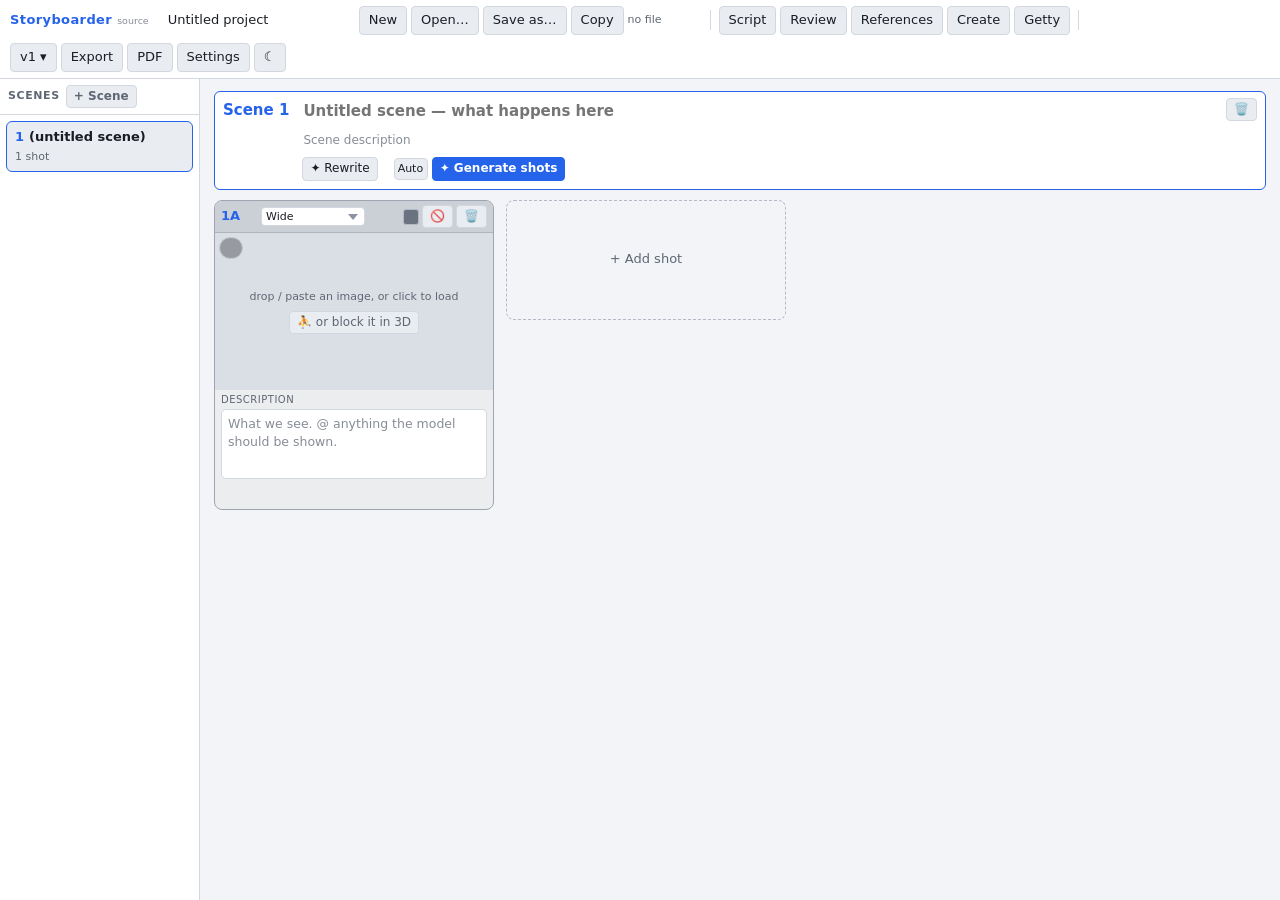
<file: index.html>
<!DOCTYPE html>
<html lang="en">
<head>
<meta charset="utf-8">
<title>Storyboarder</title>
<link rel="stylesheet" href="css/app.css?v=df995f1e5f">
</head>
<body>

<div id="app">

  <header id="topbar">
    <div class="brand">Storyboarder</div>

    <input id="projName" class="proj-name" placeholder="Untitled project" spellcheck="false">

    <div class="tb-group">
      <button id="btnNew"  class="tb">New</button>
      <button id="btnOpen" class="tb">Open…</button>
      <button id="btnSaveAs" class="tb">Save as…</button>
      <button id="btnCopy" class="tb" title="Download a standalone copy of this board">Copy</button>
      <span id="saveState" class="save-state">no file</span>
    </div>

    <div class="tb-sep"></div>

    <div class="tb-group">
      <button id="btnScript"  class="tb toggle">Script</button>
      <button id="btnComment" class="tb toggle">Review</button>
      <button id="btnPersonas" class="tb toggle" title="The cast, the locations, the objects">References</button>
      <button id="btnPrompts" class="tb toggle">Create</button>
      <button id="btnStock" class="tb toggle" title="Getty Images — search footage and drag a clip onto a card">Getty</button>
    </div>

    <div class="tb-sep"></div>

    <div class="tb-group">
      <button id="btnVersions" class="tb"><span id="verLabel">v1</span> ▾</button>
      <button id="btnExport" class="tb toggle">Export</button>
      <button id="btnPdf" class="tb">PDF</button>
      <button id="btnSettings" class="tb">Settings</button>
      <button id="btnTheme" class="tb" title="Light / dark">◐</button>
    </div>
  </header>

  <main id="main">

    <aside id="scenePanel">
      <div class="panel-head">
        <span>Scenes</span>
        <button id="btnAddScene" class="mini">+ Scene</button>
      </div>
      <div id="sceneList" class="scene-list"></div>
    </aside>

    <section id="boardPanel">
      <div id="board" class="board"></div>
      <div id="selBar" class="sel-bar-wrap hidden"></div>
    </section>

    <aside id="scriptPanel" class="hidden">
      <div class="panel-head">
        <span>Master script</span>
        <span class="spacer"></span>
        <button id="btnUndo" class="mini" title="Undo script edit (Ctrl+Z)">↶</button>
        <button id="btnRedo" class="mini" title="Redo script edit (Ctrl+Shift+Z)">↷</button>
        <button id="btnScriptNote" class="mini hidden" disabled title="Select some text in the script first">+ Comment</button>
        <button id="btnCapture" class="mini primary" disabled title="Select some text in the script first">Capture</button>
      </div>
      <div class="script-hint">
        Select text below, then <b>Capture</b>. A <b>wash</b> means a shot covers it;
        a <b class="hint-scene">teal rule above the line</b> means a scene claims that section.
        <span id="scriptCoverage" class="hint-cov"></span>
      </div>
      <div id="masterScript" class="master-script" contenteditable="true" spellcheck="true"></div>
      <div id="captureForm" class="capture-form hidden"></div>
      <div id="noteForm" class="capture-form hidden"></div>
      <div id="noteList" class="note-list hidden"></div>
    </aside>

  </main>

  <div id="modalRoot"></div>
  <div id="toastRoot"></div>
</div>

<script src="js/theme.js?v=df995f1e5f"></script>
<script src="js/util.js?v=df995f1e5f"></script>
<script src="js/focus.js?v=df995f1e5f"></script>
<script src="js/doc.js?v=df995f1e5f"></script>
<script src="js/blobs.js?v=df995f1e5f"></script>
<script src="js/geminimodels.js?v=df995f1e5f"></script>
<script src="js/providers.js?v=df995f1e5f"></script>
<script src="js/brand.js?v=df995f1e5f"></script>
<script src="js/renders.js?v=df995f1e5f"></script>
<script src="js/imaginemodels.js?v=df995f1e5f"></script>
<script src="js/imagine.js?v=df995f1e5f"></script>
<script src="js/refs.js?v=df995f1e5f"></script>
<script src="js/getty.js?v=df995f1e5f"></script>
<script src="js/personas.js?v=df995f1e5f"></script>
<script src="js/fields.js?v=df995f1e5f"></script>
<script src="js/model.js?v=df995f1e5f"></script>
<script src="js/h3.js?v=df995f1e5f"></script>
<script src="js/store.js?v=df995f1e5f"></script>
<script src="js/history.js?v=df995f1e5f"></script>
<script src="js/editor.js?v=df995f1e5f"></script>
<script src="js/refbox.js?v=df995f1e5f"></script>
<script src="js/viewer.js?v=df995f1e5f"></script>
<script src="js/reviewer.js?v=df995f1e5f"></script>
<script src="js/posebench-src.js?v=df995f1e5f"></script>
<script src="js/pose.js?v=df995f1e5f"></script>
<script src="js/zip.js?v=df995f1e5f"></script>
<script src="js/mxm.js?v=df995f1e5f"></script>
<script src="js/vexport.js?v=df995f1e5f"></script>
<script src="js/seedtest.js?v=df995f1e5f"></script>
<script src="js/framepicker.js?v=df995f1e5f"></script>
<script src="js/board.js?v=df995f1e5f"></script>
<script src="js/scriptmode.js?v=df995f1e5f"></script>
<script src="js/comments.js?v=df995f1e5f"></script>
<script src="js/prompts.js?v=df995f1e5f"></script>
<script src="js/coverage.js?v=df995f1e5f"></script>
<script src="js/promptpanel.js?v=df995f1e5f"></script>
<script src="js/personapanel.js?v=df995f1e5f"></script>
<script src="js/gettypanel.js?v=df995f1e5f"></script>
<script src="js/mentions.js?v=df995f1e5f"></script>
<script src="js/settings.js?v=df995f1e5f"></script>
<script src="js/versions.js?v=df995f1e5f"></script>
<script src="js/pdf.js?v=df995f1e5f"></script>
<script src="js/exportoptions.js?v=df995f1e5f"></script>
<script src="js/pptx.js?v=df995f1e5f"></script>
<script src="js/pptxoptions.js?v=df995f1e5f"></script>
<script src="js/exportpanel.js?v=df995f1e5f"></script>
<script src="js/app.js?v=df995f1e5f"></script>
</body>
</html>
</file>
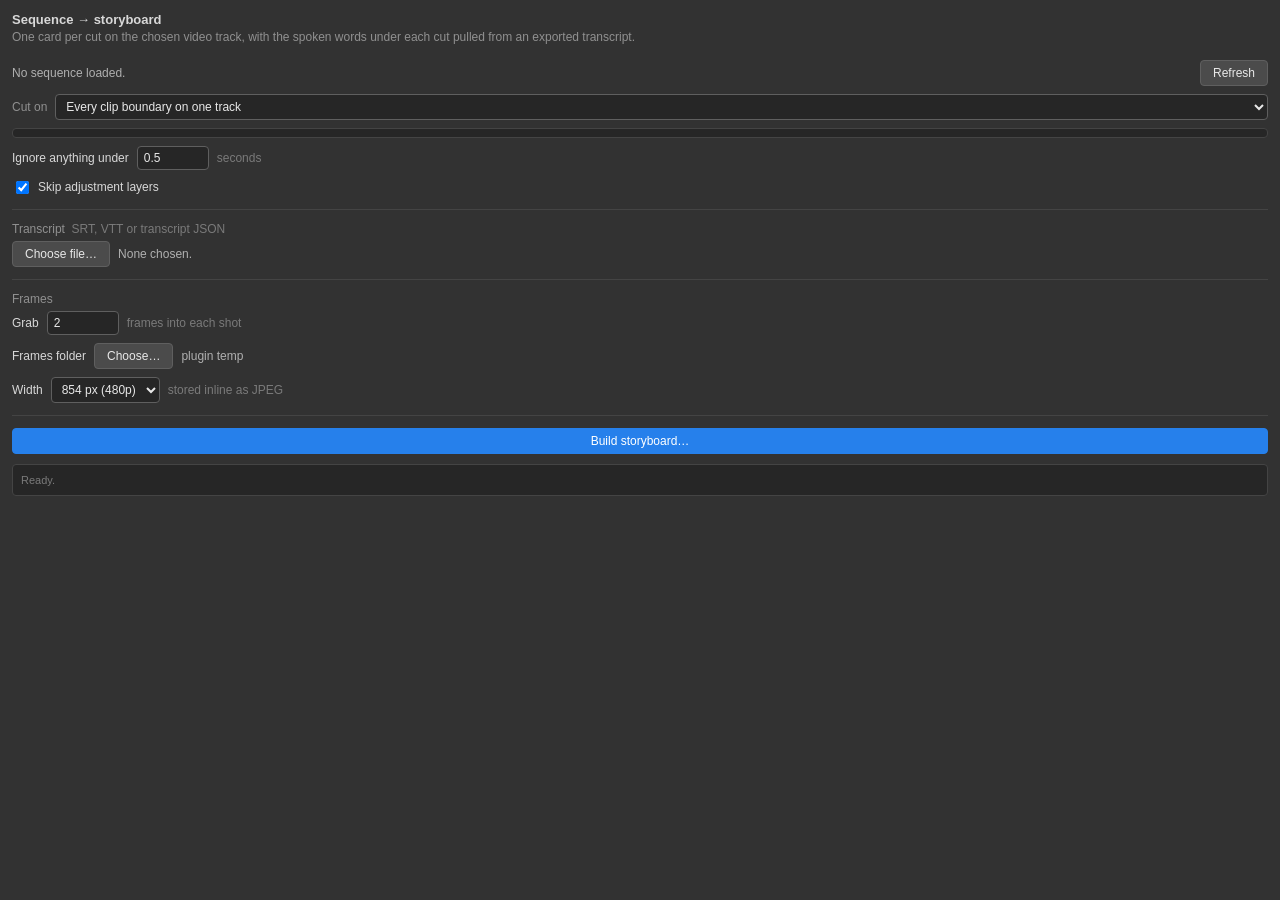
<file: premiere-plugin/index.html>
<!DOCTYPE html>
<html>
<head>
  <meta charset="utf-8">
  <style>
    body {
      margin: 0;
      padding: 12px;
      font-family: "Adobe Clean", sans-serif;
      font-size: 12px;
      color: #d8d8d8;
      background: #323232;
    }
    h1 { font-size: 13px; margin: 0 0 2px 0; }
    .sub { color: #909090; margin: 0 0 14px 0; line-height: 1.4; }

    section { border-top: 1px solid #444; padding: 12px 0 4px 0; }
    section:first-of-type { border-top: none; padding-top: 0; }
    .label { color: #909090; margin-bottom: 5px; }

    .row { display: flex; align-items: center; gap: 8px; margin-bottom: 8px; }
    .row > .grow { flex: 1 1 auto; min-width: 0; }

    button {
      background: #4b4b4b; color: #e8e8e8; border: 1px solid #5f5f5f;
      border-radius: 4px; padding: 5px 12px; font-size: 12px;
    }
    button:hover { background: #585858; }
    button:disabled { opacity: .45; }
    button.cta { background: #2680eb; border-color: #2680eb; color: #fff; }
    button.cta:hover { background: #378ef0; }

    select, input {
      background: #262626; color: #e8e8e8; border: 1px solid #5f5f5f;
      border-radius: 4px; padding: 4px 6px; font-size: 12px;
    }
    input[type=number] { width: 58px; }

    .status { color: #b0b0b0; line-height: 1.5; }
    .status b { color: #e8e8e8; font-weight: normal; }
    .muted { color: #7a7a7a; }
    .warn { color: #ec9a3c; }
    .err { color: #ec5b62; }
    .ok { color: #6bbf6b; }

    #log {
      margin-top: 10px; max-height: 190px; overflow-y: auto;
      background: #262626; border: 1px solid #444; border-radius: 4px;
      padding: 7px 8px; font-size: 11px; line-height: 1.5;
    }
    #log div { white-space: pre-wrap; word-break: break-word; }

    #trackList {
      max-height: 132px; overflow-y: auto; margin-bottom: 8px;
      background: #262626; border: 1px solid #444; border-radius: 4px; padding: 4px 6px;
    }
    #trackList label { display: flex; align-items: center; gap: 6px; padding: 2px 0; }
    #trackList label.off { color: #6f6f6f; }
    #trackList .count { margin-left: auto; color: #808080; }
    label { display: inline-flex; align-items: center; gap: 6px; }
  </style>
</head>
<body>
  <h1>Sequence → storyboard</h1>
  <p class="sub">One card per cut on the chosen video track, with the spoken words
    under each cut pulled from an exported transcript.</p>

  <section>
    <div class="row">
      <div class="grow status" id="seqInfo">No sequence loaded.</div>
      <button id="refresh">Refresh</button>
    </div>
    <div class="row">
      <div class="label" style="margin:0">Cut on</div>
      <select id="mode" class="grow">
        <option value="track" selected>Every clip boundary on one track</option>
        <option value="union">Any change across the ticked tracks</option>
      </select>
    </div>
    <div id="trackList"></div>
    <div class="row" id="minRow">
      <span>Ignore anything under</span>
      <input type="number" id="minDur" value="0.5" min="0" max="60" step="0.1">
      <span class="muted">seconds</span>
    </div>
    <div class="row">
      <label><input type="checkbox" id="ignoreAdj" checked> Skip adjustment layers</label>
    </div>
    <div class="status" id="cutInfo"></div>
  </section>

  <section>
    <div class="label">Transcript &nbsp;<span class="muted">SRT, VTT or transcript JSON</span></div>
    <div class="row">
      <button id="pickTranscript">Choose file…</button>
      <div class="grow status" id="transcriptInfo">None chosen.</div>
    </div>
  </section>

  <section>
    <div class="label">Frames</div>
    <div class="row">
      <span>Grab</span>
      <input type="number" id="offset" value="2" min="0" max="120">
      <span class="muted">frames into each shot</span>
    </div>
    <div class="row">
      <span>Frames folder</span>
      <button id="pickFolder">Choose…</button>
      <div class="grow status" id="folderInfo">plugin temp</div>
    </div>
    <div class="row">
      <span>Width</span>
      <select id="width">
        <option value="640">640 px</option>
        <option value="854" selected>854 px (480p)</option>
        <option value="1280">1280 px</option>
      </select>
      <span class="muted">stored inline as JPEG</span>
    </div>
  </section>

  <section>
    <div class="row">
      <button id="build" class="cta grow">Build storyboard…</button>
    </div>
    <div id="log"><div class="muted">Ready.</div></div>
  </section>

  <script src="lib/b64.js"></script>
  <script src="lib/host.js"></script>
  <script src="lib/transcript.js"></script>
  <script src="lib/cuts.js"></script>
  <script src="lib/blobs.js"></script>
  <script src="lib/board.js"></script>
<script src="lib/writejson.js"></script>
  <script src="index.js"></script>
</body>
</html>
</file>
<file: css/app.css>
/* Storyboarder — app styles */

:root,
:root[data-theme="dark"]{
  color-scheme:dark;
  --bg:#15171c;
  --bg2:#1c1f26;
  --bg3:#242833;
  --line:#333844;
  --line2:#454c5c;
  --fg:#e6e9ef;
  --fg-dim:#98a0b0;
  --accent:#5b8dff;
  --accent2:#ffb347;
  --on-accent:#0d1017;
  --danger:#ff5f56;
  --ok:#4ec98a;
  --frame-bg:#0c0e12;
  --input-bg:#12141a;
  --shadow:rgba(0,0,0,.5);
  --hl1:rgba(91,141,255,.20);
  --hl2:rgba(91,141,255,.36);
  --hl3:rgba(255,179,71,.42);
  /* a scene's claim on a section — teal, because blue is the shot wash and
     amber is already the comment underline and the selected card */
  --scene:#3fb99a;
  --scene-on:#7ee0c4;
  --card-radius:8px;
  /* how much of a card's colour shows through it */
  --card-tint:20%;
  --card-tint-strong:34%;
}

:root[data-theme="light"]{
  color-scheme:light;
  --bg:#f2f4f7;
  --bg2:#ffffff;
  --bg3:#e9ecf1;
  --line:#d3d8e0;
  --line2:#b3bac6;
  --fg:#1a1d23;
  --fg-dim:#5f6774;
  --accent:#2563eb;
  --accent2:#b45309;
  --on-accent:#ffffff;
  --danger:#dc2626;
  --ok:#15803d;
  --frame-bg:#dadee5;
  --input-bg:#ffffff;
  --shadow:rgba(20,25,35,.18);
  --hl1:rgba(37,99,235,.15);
  --hl2:rgba(37,99,235,.30);
  --hl3:rgba(180,83,9,.30);
  --scene:#0f766e;
  --scene-on:#14b8a6;
  /* the same hues sit heavier on a light surface, so less of them */
  --card-tint:13%;
  --card-tint-strong:24%;
}

*{box-sizing:border-box}
html,body{height:100%}
body{
  margin:0; background:var(--bg); color:var(--fg);
  font:13px/1.45 "Segoe UI",system-ui,-apple-system,sans-serif;
  overflow:hidden;
}
button,input,select,textarea{font:inherit;color:inherit}
.hidden{display:none !important}
.spacer{flex:1}

#app{display:flex;flex-direction:column;height:100%}

/* ---------- top bar ---------- */
#topbar{
  display:flex;align-items:center;gap:8px;padding:6px 10px;
  background:var(--bg2);border-bottom:1px solid var(--line);flex:0 0 auto;
  flex-wrap:wrap;
}
.brand{font-weight:700;letter-spacing:.4px;color:var(--accent);margin-right:4px;display:flex;align-items:baseline;gap:5px}
.build-stamp{font-weight:400;font-size:9.5px;letter-spacing:0;color:var(--fg-dim);opacity:.75}
.proj-name{
  background:transparent;border:1px solid transparent;border-radius:4px;
  padding:3px 6px;width:190px;
}
.proj-name:hover{border-color:var(--line)}
.proj-name:focus{outline:none;border-color:var(--accent);background:var(--bg)}
.tb-group{display:flex;align-items:center;gap:4px}
.tb-sep{width:1px;height:20px;background:var(--line)}
.tb{
  background:var(--bg3);border:1px solid var(--line);border-radius:4px;
  padding:4px 9px;cursor:pointer;white-space:nowrap;
}
.tb:hover{border-color:var(--line2)}
.tb.on{background:var(--accent);border-color:var(--accent);color:var(--on-accent);font-weight:600}
.tb-select{background:var(--bg3);border:1px solid var(--line);border-radius:4px;padding:4px 6px;max-width:180px}
.tb-check{display:flex;align-items:center;gap:3px;color:var(--fg-dim);cursor:pointer;user-select:none}
.tb-check input{margin:0}
.mini{
  background:var(--bg3);border:1px solid var(--line);border-radius:4px;
  padding:2px 7px;cursor:pointer;font-size:12px;
}
.mini:hover{border-color:var(--line2)}
.mini.primary{background:var(--accent);border-color:var(--accent);color:var(--on-accent);font-weight:600}
.mini.primary:disabled{opacity:.35;cursor:default}
.mini.danger:hover{border-color:var(--danger);color:var(--danger)}
/* Deleting a shot asks in place rather than in a modal: the button arms
   itself, and a second click on the same button does it. */
.mini.arm{background:var(--danger);border-color:var(--danger);color:#fff;font-weight:600}
.mini.arm:hover{border-color:var(--danger);color:#fff}
.save-state{color:var(--fg-dim);font-size:11px;min-width:74px}
.save-state.dirty{color:var(--accent2)}
/* how many generations are in the air, on the button that opens the panel the
   push lives in — it is the only indicator, and that panel gets closed */
.tb .tb-count{
  display:inline-block;margin-left:6px;min-width:15px;padding:0 4px;
  border-radius:8px;font-size:10px;font-weight:700;line-height:15px;text-align:center;
  background:var(--accent);color:var(--on-accent);
}
.tb .tb-count.held{background:var(--danger)}
.tb.working .tb-count{animation:tb-pulse 1.6s ease-in-out infinite}
@keyframes tb-pulse{0%,100%{opacity:1}50%{opacity:.45}}
.save-state.saved{color:var(--ok)}

/* ---------- layout ---------- */
#main{flex:1;display:flex;min-height:0}
#scenePanel{
  flex:0 0 200px;background:var(--bg2);border-right:1px solid var(--line);
  display:flex;flex-direction:column;min-height:0;
}
#boardPanel{flex:1;min-width:0;overflow:auto}
#scriptPanel{
  flex:0 0 380px;background:var(--bg2);border-left:1px solid var(--line);
  display:flex;flex-direction:column;min-height:0;
}
.panel-head{
  display:flex;align-items:center;gap:6px;padding:6px 8px;
  border-bottom:1px solid var(--line);font-weight:600;color:var(--fg-dim);
  text-transform:uppercase;font-size:11px;letter-spacing:.6px;flex:0 0 auto;
}

/* ---------- scene list ---------- */
.scene-list{overflow:auto;padding:6px;flex:1}
.scene-item{
  border:1px solid var(--line);border-radius:6px;background:var(--bg3);
  padding:6px 8px;margin-bottom:6px;cursor:grab;
}
.scene-item.sel{border-color:var(--accent)}
.scene-item.drag-over{border-top:2px solid var(--accent2)}
.scene-item.drag-under{border-bottom:2px solid var(--accent2)}
/* where the card or scene you are dragging will land */
#dropMark{position:fixed;display:none;z-index:900;pointer-events:none;
  background:var(--accent2);border-radius:2px;box-shadow:0 0 8px var(--accent2)}
/* alt-drag drops a copy rather than moving the card */
#dropMark.copy{background:var(--ok);box-shadow:0 0 8px var(--ok)}
.card.copy-target{outline:2px dashed var(--ok);outline-offset:2px}
.scene-item.drop-shot{
  border-color:var(--accent);background:var(--bg);
  box-shadow:inset 0 0 0 1px var(--accent);
}
.scene-item.drop-shot::after{
  content:"drop to move here";display:block;margin-top:3px;
  font-size:10px;color:var(--accent);text-transform:uppercase;letter-spacing:.5px;
}
.scene-item .num{color:var(--accent);font-weight:700;margin-right:5px}
.scene-item .ttl{font-weight:600}
.scene-item .cnt{color:var(--fg-dim);font-size:11px;margin-top:2px}

/* ---------- board ---------- */
.board{padding:12px 14px 60px}
.scene-block{margin-bottom:22px}
.scene-head{
  display:flex;align-items:flex-start;gap:8px;padding:6px 8px;
  background:var(--bg2);border:1px solid var(--line);border-radius:6px;margin-bottom:10px;
}
.scene-head.sel{border-color:var(--accent)}
.scene-head .snum{
  color:var(--accent);font-weight:700;font-size:15px;padding-top:2px;min-width:58px;
}
.scene-head .fields{flex:1;display:flex;flex-direction:column;gap:4px}
.scene-head input.sh-heading{
  background:transparent;border:1px solid transparent;border-radius:4px;padding:2px 5px;
  font-size:15px;font-weight:600;
}
.scene-head .sh-desc{
  background:transparent;border:1px solid transparent;border-radius:4px;padding:2px 5px;
  min-height:24px;color:var(--fg-dim);font-size:12px;
}
.scene-head .sh-desc:focus{background:var(--input-bg);border-color:var(--accent)}
.scene-head .scene-script{margin-top:3px}
.scene-head .box-label{padding:2px 4px 0}
.scene-head .script-box.scene-script-box{margin:1px 0 2px;max-height:110px}
.scene-head input:hover,.scene-head textarea:hover{border-color:var(--line)}
.scene-head input:focus,.scene-head textarea:focus{outline:none;border-color:var(--accent);background:var(--bg)}
.scene-actions{display:flex;gap:4px}

/* writer-model actions on the scene description */
.sc-ai{display:flex;align-items:center;gap:4px;flex-wrap:wrap;padding:0 5px 2px}
.sc-ai .sc-ai-gap{width:8px}
.sc-ai select.sc-ai-count{
  background:var(--bg3);border:1px solid var(--line);border-radius:4px;
  color:var(--fg);font-size:11px;padding:2px 3px;
}
.mini.link{background:none;border-color:transparent;color:var(--fg-dim);text-decoration:underline}
.mini.link:hover{color:var(--fg);border-color:transparent}
.mini:disabled{opacity:.4;cursor:default}
.sc-ai-status{font-size:11px;color:var(--fg-dim)}
.sc-ai-status.run{color:var(--accent)}
.sc-ai-status.err{color:var(--danger)}

.shots{display:flex;flex-wrap:wrap;gap:12px;align-items:flex-start;min-height:60px;border-radius:6px}
.shots.drag-over{outline:2px dashed var(--accent);outline-offset:4px;background:rgba(91,141,255,.06)}
.scene-block.drag-over > .scene-head{border-color:var(--accent);background:var(--bg3)}

/* ---------- shot card ---------- */
/* A card's colour washes the whole card, not a stripe down its edge. The
   inner text boxes keep their own surface so nothing loses contrast. */
.card{
  --card-color:var(--line2);
  width:280px;border-radius:var(--card-radius);
  background:color-mix(in srgb, var(--card-color) var(--card-tint), var(--bg2));
  border:1px solid color-mix(in srgb, var(--card-color) 50%, var(--line));
  display:flex;flex-direction:column;overflow:hidden;
}
.card.sel{border-color:var(--accent);box-shadow:0 0 0 1px var(--accent)}
.card.sel.lead{box-shadow:0 0 0 2px var(--accent)}
/* the lasso — drawn over the board while dragging on empty space */
.marquee{
  position:fixed;z-index:40;pointer-events:none;
  border:1px solid var(--accent);
  background:color-mix(in srgb, var(--accent) 14%, transparent);
}
body.marquee-on{user-select:none;cursor:crosshair}

/* what you can do to a group of cards */
.sel-bar-wrap{
  position:sticky;bottom:0;z-index:8;display:flex;justify-content:center;
  padding:8px;pointer-events:none;
}
.sel-bar{
  display:flex;align-items:center;gap:6px;flex-wrap:wrap;pointer-events:auto;
  background:var(--bg3);border:1px solid var(--line2);border-radius:8px;
  padding:6px 10px;box-shadow:0 4px 18px var(--shadow);
}
.sel-count{font-weight:600;font-size:12px;margin-right:4px}
.card.noshot{opacity:.72}
.card.drag-over{outline:2px dashed var(--accent2);outline-offset:2px}
.card.dragging{opacity:.4}

/* swapping two shots: the pictures trade places, the dialogue does not */
.card.swap-target{outline:2px solid var(--accent2);outline-offset:2px;position:relative}
.card.swap-target::after{
  content:"⇄ swap pictures";
  position:absolute;left:50%;top:8px;transform:translateX(-50%);
  background:var(--accent2);color:var(--on-accent);font-size:10px;font-weight:700;
  padding:2px 8px;border-radius:9px;letter-spacing:.4px;pointer-events:none;z-index:2;
}
.card{cursor:grab}
.card .desc-box,.card .prompt-box{cursor:text}
.card .frame{cursor:zoom-in}
.card .comments{cursor:auto}
.card .frame .drop-hint{cursor:pointer}
.card-head{
  display:flex;align-items:center;gap:6px;padding:4px 6px;cursor:grab;
  background:color-mix(in srgb, var(--card-color) var(--card-tint-strong), var(--bg3));
  border-bottom:1px solid color-mix(in srgb, var(--card-color) 35%, var(--line));
}
.card-head{flex-wrap:wrap}
.card-head .code{font-weight:700;color:var(--accent);min-width:34px}
/* which file on disk this card's render is */
.card-head select.type{
  background:var(--bg2);border:1px solid var(--line);border-radius:4px;
  padding:1px 4px;font-size:11px;flex:1 1 60px;min-width:0;max-width:104px;
}
.card-head .ch-actions{margin-left:auto;display:flex;gap:3px;align-items:center}
.card-head .swatch{width:16px;height:16px;border:1px solid var(--line2);border-radius:3px;padding:0;background:none;cursor:pointer}
.badge{
  font-size:10px;padding:1px 5px;border-radius:9px;border:1px solid var(--line2);
  color:var(--fg-dim);text-transform:uppercase;letter-spacing:.4px;
}
.badge.noshot{border-color:var(--accent2);color:var(--accent2)}
.badge.warn{border-color:var(--danger);color:var(--danger);cursor:help}
/* not an error — the prompt is fine, it is just describing an older wardrobe */
.badge.stale{border-color:var(--accent2);color:var(--accent2);cursor:help}
/* the description names a framing the dropdown disagrees with — a button,
   because the whole point is that it is one click to settle */
.fr-host{display:inline-flex;align-items:center}
.badge.framing{
  background:none;cursor:pointer;font-family:inherit;
  border-color:var(--accent2);color:var(--accent2);
}
.badge.framing:hover{background:var(--accent2);color:var(--on-accent)}
/* one row per shot type in Settings: the name, then what it shows */
.set-framing{display:flex;flex-direction:column;gap:6px;width:100%}
.set-fr-row{display:grid;grid-template-columns:130px 1fr;gap:8px;align-items:start}
.set-fr-name{font-size:11px;color:var(--fg-dim);padding-top:6px}
.set-fr-text{font-size:11px;line-height:1.45;resize:vertical}

.frame{
  position:relative;background:var(--frame-bg);aspect-ratio:16/9;display:flex;
  align-items:center;justify-content:center;cursor:pointer;overflow:hidden;
}
.frame img.shot-img{width:100%;height:100%;object-fit:contain;display:block}
.frame img.anno{position:absolute;inset:0;width:100%;height:100%;object-fit:contain;pointer-events:none}
.frame .drop-hint{color:var(--fg-dim);font-size:11px;text-align:center;padding:8px}
.frame.drag-over{outline:2px dashed var(--accent);outline-offset:-4px}
.frame-tools{position:absolute;right:4px;top:4px;display:flex;gap:3px;opacity:0;transition:opacity .12s}
.frame:hover .frame-tools{opacity:1}

.box-label{
  display:flex;align-items:center;gap:5px;padding:3px 6px 0;
  font-size:10px;text-transform:uppercase;letter-spacing:.5px;color:var(--fg-dim);
}
.link-dot{width:7px;height:7px;border-radius:50%;background:var(--accent);flex:0 0 auto}
.link-dot.free{background:var(--fg-dim)}
.link-dot.broken{background:var(--danger)}
.box-label .lbl-actions{margin-left:auto;display:flex;gap:4px}
.box-label button{background:none;border:none;color:var(--fg-dim);cursor:pointer;padding:0;font-size:10px;text-decoration:underline}
.box-label button:hover{color:var(--fg)}

.script-box,.desc-box{
  margin:2px 6px 6px;padding:5px 6px;border:1px solid var(--line);border-radius:5px;
  background:var(--input-bg);white-space:pre-wrap;word-wrap:break-word;overflow:auto;
}
.script-box{min-height:44px;max-height:150px;font-size:12px}
.script-box.broken{border-color:var(--danger);background:rgba(255,95,86,.07)}
.script-box:empty::before{content:"(empty)";color:var(--fg-dim)}
.desc-box{min-height:70px;max-height:260px;overflow:auto;width:calc(100% - 12px);font-size:12.5px}
/* The still and the clip can have words of their own, and a card that has
   them says so by showing them. There used to be a chip per lane on every
   card, open or not; on a board where half the shots are filmed rather than
   generated that was two controls per card that most cards never use, sitting
   where the eye lands first. The lanes are columns in the Prompts panel, which
   is where prompts get written. A card with nothing in either lane is now
   exactly as tall as its description. */
.lanes{display:flex;flex-direction:column;gap:2px;margin-top:2px}
.lane-label{opacity:.85}
.lane-box{min-height:46px;font-size:12px;background:var(--bg3)}
.lane-box.lane-image{box-shadow:inset 2px 0 0 var(--accent)}
.lane-box.lane-video{box-shadow:inset 2px 0 0 var(--accent2)}
.desc-box.field-box{min-height:42px;font-size:12px}
.script-box:focus,.desc-box:focus{outline:none;border-color:var(--accent)}

.prompt-box{margin:0 6px 6px}
.prompt-box .ptitle{font-size:10px;text-transform:uppercase;letter-spacing:.5px;color:var(--accent2);padding:0 2px 2px;display:flex;gap:6px;align-items:center}
.prompt-box textarea{
  width:100%;min-height:58px;max-height:200px;background:var(--input-bg);color:var(--fg);
  border:1px solid var(--line);border-radius:5px;padding:5px 6px;font-size:11.5px;resize:vertical;
}
.prompt-box textarea:focus{outline:none;border-color:var(--accent2)}

.comments{margin:0 6px 6px;border-top:1px dashed var(--line);padding-top:5px}
.comment{display:flex;gap:6px;align-items:flex-start;font-size:12px;padding:2px 0;border-bottom:1px dotted var(--line)}
.comment .txt{flex:1;white-space:pre-wrap}
.comment .when{color:var(--fg-dim);font-size:10px}
.comment .del{background:none;border:none;color:var(--fg-dim);cursor:pointer}
.comment .del:hover{color:var(--danger)}
.comment-add{display:flex;gap:4px;margin-top:4px}
.comment-add input{flex:1;background:var(--bg);border:1px solid var(--line);border-radius:4px;padding:3px 5px}
.comment-add input:focus{outline:none;border-color:var(--accent)}

.card-foot{display:flex;gap:4px;padding:0 6px 6px}
.add-shot{
  width:280px;min-height:120px;border:1px dashed var(--line2);border-radius:var(--card-radius);
  background:transparent;color:var(--fg-dim);cursor:pointer;font-size:13px;
}
.add-shot:hover{border-color:var(--accent);color:var(--fg)}
/* An image dragged onto an add button becomes a card. */
.add-shot.drag-over,.mini.drag-over{outline:2px dashed var(--accent);outline-offset:2px;border-color:var(--accent);color:var(--fg)}

/* ---------- master script ---------- */
.script-hint{padding:6px 8px;color:var(--fg-dim);font-size:11px;border-bottom:1px solid var(--line)}
.script-hint .hint-scene{color:var(--scene-on)}
.script-hint .hint-cov{display:block;margin-top:2px;color:var(--fg)}
.master-script{
  flex:1;overflow:auto;padding:10px 12px;white-space:pre-wrap;word-wrap:break-word;
  font-size:13.5px;line-height:1.6;background:var(--bg);
}
.master-script:focus{outline:none}
.master-script:empty::before{
  content:"Paste or type the script here, then select a line and press Capture shot.";
  color:var(--fg-dim);
}
.master-script .h1{background:var(--hl1);border-radius:2px}
.master-script .h2{background:var(--hl2);border-radius:2px}
.master-script .h3{background:var(--hl3);border-radius:2px}
/* Two coverage layers land on the same characters and both have to stay
 * readable: the background wash says how many SHOTS cover a character, the rule
 * along the TOP says a SCENE claims it — the loose early pass, which is often
 * there before any shot is. The bottom rule stays the selected card.
 * Everything here paints the whole span rather than its edges: renderHTML
 * splits a run wherever any class changes, so a border would sprout ends
 * mid-section wherever a shot wash starts. One box-shadow is built from custom
 * properties because a second declaration would replace the first, not add. */
.master-script span{
  --sc-top:0 0 transparent;
  --sh-bot:0 0 transparent;
  box-shadow:var(--sc-top),var(--sh-bot);
}
.master-script .scov{--sc-top:inset 0 3px 0 var(--scene)}
.master-script .scov-on{--sc-top:inset 0 4px 0 var(--scene-on)}
.master-script .hactive{--sh-bot:inset 0 -2px 0 var(--accent2)}
/* a commented phrase is underlined, so it still reads under a capture wash */
.master-script .cmt{
  text-decoration:underline;
  text-decoration-color:var(--accent2);
  text-decoration-thickness:2px;
  text-underline-offset:3px;
  text-decoration-skip-ink:none;
}
.master-script .cmt-on{
  background:rgba(255,179,71,.22);
  text-decoration-style:double;
}
body.comment-mode .master-script .cmt{cursor:pointer}

/* ---------- script comments ---------- */
.note-list{
  flex:0 0 auto;max-height:42%;overflow:auto;border-top:1px solid var(--line);
  background:var(--bg2);padding:6px 8px 10px;
}
.note-head{
  font-size:10px;text-transform:uppercase;letter-spacing:.6px;color:var(--fg-dim);
  font-weight:600;padding:2px 0 6px;position:sticky;top:0;background:var(--bg2);
}
.note-empty{color:var(--fg-dim);font-size:11.5px;line-height:1.5}
.note{
  border:1px solid var(--line);border-left:3px solid var(--accent2);border-radius:5px;
  background:var(--bg3);padding:6px 8px;margin-bottom:6px;cursor:pointer;
}
.note:hover{border-color:var(--line2)}
.note.on{border-color:var(--accent2);box-shadow:0 0 0 1px var(--accent2)}
.note.broken{border-left-color:var(--danger);opacity:.85}
.note-quote{
  font-size:11px;color:var(--fg-dim);font-style:italic;margin-bottom:3px;
  display:-webkit-box;-webkit-line-clamp:2;-webkit-box-orient:vertical;overflow:hidden;
}
.note.broken .note-quote{color:var(--danger)}
.note-text{font-size:12.5px;white-space:pre-wrap}
.note-foot{display:flex;align-items:center;gap:6px;margin-top:4px}
.note-when{font-size:10px;color:var(--fg-dim);flex:1}
.note-input{
  width:100%;background:var(--input-bg);color:var(--fg);border:1px solid var(--line);
  border-radius:4px;padding:5px 6px;font-size:12.5px;resize:vertical;
}
.note-input:focus{outline:none;border-color:var(--accent)}
.capture-form{
  border-top:1px solid var(--line);padding:8px;background:var(--bg3);
  display:flex;flex-direction:column;gap:6px;
}
.capture-form .row{display:flex;gap:6px;align-items:center}
.capture-form .cap-mode .mini.on{border-color:var(--accent);color:var(--fg)}
.capture-form .cap-note{
  margin:4px 0 2px;padding:5px 6px;font-size:11px;line-height:1.45;
  color:var(--fg-dim);background:var(--bg3);border-radius:4px;
}
.capture-form label{color:var(--fg-dim);font-size:11px;min-width:52px}
.capture-form select{flex:1;background:var(--bg2);border:1px solid var(--line);border-radius:4px;padding:3px 5px}
.capture-form .preview{
  max-height:60px;overflow:auto;background:var(--bg);border:1px solid var(--line);
  border-radius:4px;padding:4px 6px;font-size:11.5px;color:var(--fg-dim);
}

/* ---------- modal ---------- */
.modal-back{
  position:fixed;inset:0;background:rgba(0,0,0,.6);display:flex;
  align-items:center;justify-content:center;z-index:50;
}
.modal{
  background:var(--bg2);border:1px solid var(--line2);border-radius:8px;
  min-width:420px;max-width:min(900px,92vw);max-height:88vh;display:flex;flex-direction:column;
}
.modal h2{margin:0;padding:10px 14px;border-bottom:1px solid var(--line);font-size:15px}
.modal .body{padding:12px 14px;overflow:auto}
.modal .foot{padding:10px 14px;border-top:1px solid var(--line);display:flex;gap:6px;justify-content:flex-end}
.modal label.field{display:block;margin-bottom:10px}
.modal label.field > span{display:block;color:var(--fg-dim);font-size:11px;margin-bottom:3px;text-transform:uppercase;letter-spacing:.5px}
.modal input[type=text],.modal input[type=password],.modal textarea,.modal select{
  width:100%;background:var(--bg);border:1px solid var(--line);border-radius:4px;padding:5px 7px;
}
.modal textarea{resize:vertical;min-height:60px;font-size:12px}
.modal input:focus,.modal textarea:focus,.modal select:focus{outline:none;border-color:var(--accent)}
/* the blocked-API dialog: one explanation, one link, one way to try again */
.blocked-body p{margin:0 0 10px;font-size:13px;line-height:1.5}
.blocked-body p.pp-note{font-size:11px}
.blocked-link{
  display:inline-block;margin:2px 0 12px;padding:6px 12px;border-radius:5px;
  background:var(--accent);color:var(--on-accent);font-weight:600;font-size:13px;text-decoration:none;
}
.blocked-link:hover{filter:brightness(1.1)}
button.linkish{
  background:none;border:0;padding:0;cursor:pointer;font:inherit;
  color:var(--accent);text-decoration:underline;
}

/* Settings -> API: how to get a key in the first place */
.setup{border:1px solid var(--line);border-radius:6px;padding:10px 12px;margin-bottom:14px;background:var(--bg3)}
.setup > .t{color:var(--fg-dim);font-size:11px;text-transform:uppercase;letter-spacing:.5px;margin-bottom:6px}
.setup-steps{margin:0;padding-left:20px;font-size:12px;line-height:1.6}
.setup-steps li{margin-bottom:5px}
.setup-steps a{color:var(--accent)}
.setup-steps .dim{color:var(--fg-dim)}
.setup-mono{
  font-family:ui-monospace,Consolas,monospace;font-size:11px;
  background:var(--bg);border:1px solid var(--line);border-radius:3px;padding:0 4px;
}

.model-row{border:1px solid var(--line);border-radius:6px;padding:8px;margin-bottom:8px;background:var(--bg3)}
.field-row{
  display:flex;align-items:center;gap:8px;padding:6px;margin-bottom:6px;
  border:1px solid var(--line);border-radius:6px;background:var(--bg3);
}
.field-row input[type=checkbox]{margin:0;flex:0 0 auto}
.field-row .field-name{flex:1;min-width:0}
.field-row .field-name[readonly]{opacity:.75}
.field-tag{
  font-family:ui-monospace,Consolas,monospace;font-size:11px;color:var(--accent2);
  background:var(--bg);border:1px solid var(--line);border-radius:4px;padding:1px 5px;white-space:nowrap;
}
.model-row .top{display:flex;gap:6px;margin-bottom:6px}
.model-row .top input{flex:1}
.model-row .top select{width:96px}
.ver-row{display:flex;gap:8px;align-items:center;padding:6px;border-bottom:1px solid var(--line)}
.ver-row .vname{flex:1}
.ver-row .vmeta{color:var(--fg-dim);font-size:11px}
.ver-row.current{color:var(--accent)}

/* drawing modal */
.draw-wrap{position:relative;background:#000;line-height:0}
.draw-wrap img{display:block;max-width:78vw;max-height:66vh}
.draw-wrap canvas{position:absolute;inset:0;width:100%;height:100%;cursor:crosshair;touch-action:none}
.draw-tools{display:flex;gap:8px;align-items:center;padding:8px 0 0}
.draw-tools .sw{width:20px;height:20px;border-radius:50%;border:2px solid transparent;cursor:pointer}
.draw-tools .sw.on{border-color:#fff}

/* ---------- data readout ---------- */
/* refreshBadge() writes the board's own size in here, so the text grows as the
   board does — "—" to "834.2 KB" to "12.41 MB" — and goes bold on top of that
   once it is over the limit. #topbar wraps, so a badge free to widen pushes the
   last group onto a second row and moves the whole page down every time a photo
   is dropped. Reserve the widest it can get (10 characters, bold), the same way
   .save-state already does for its own text. */
.size-state{
  background:none;border:1px solid transparent;border-radius:4px;padding:2px 6px;
  color:var(--fg-dim);font-size:11px;cursor:pointer;font-variant-numeric:tabular-nums;
  min-width:76px;text-align:center;
}
.size-state:hover{border-color:var(--line);color:var(--fg)}
.size-state.over{color:var(--danger);font-weight:600}

.usage .stat-row{display:flex;gap:10px;flex-wrap:wrap;margin-bottom:16px}
.stat-tile{
  flex:1 1 160px;border:1px solid var(--line);border-radius:8px;
  background:var(--bg3);padding:10px 12px;
}
.stat-label{font-size:10px;text-transform:uppercase;letter-spacing:.6px;color:var(--fg-dim)}
.stat-value{font-size:22px;font-weight:700;line-height:1.2;margin:2px 0;font-variant-numeric:tabular-nums}
.stat-note{font-size:11px;color:var(--fg-dim)}

.usage-h{font-size:12px;text-transform:uppercase;letter-spacing:.6px;color:var(--fg-dim);margin:18px 0 8px}
.usage-bar{
  display:flex;gap:2px;height:22px;border-radius:4px;overflow:hidden;background:var(--bg);
}
.usage-seg{display:block;min-width:3px}
.usage-table{width:100%;border-collapse:collapse;margin-top:10px;font-size:12px}
.usage-table th{
  text-align:left;font-size:10px;text-transform:uppercase;letter-spacing:.5px;
  color:var(--fg-dim);font-weight:600;padding:4px 6px;border-bottom:1px solid var(--line);
}
.usage-table td{padding:4px 6px;border-bottom:1px solid var(--line)}
.usage-table td.num,.usage-table th:nth-child(3),.usage-table th:nth-child(4){
  text-align:right;font-variant-numeric:tabular-nums;
}
.usage-table td:first-child{width:18px}
.usage-dot{display:inline-block;width:10px;height:10px;border-radius:3px}
.usage-heavy{font-size:12px}
.usage-heavy-row{
  display:flex;justify-content:space-between;gap:10px;padding:3px 6px;
  border-bottom:1px dotted var(--line);
}
.usage-heavy-row .num{font-variant-numeric:tabular-nums;color:var(--fg-dim)}
.usage-verdict{
  border-left:3px solid var(--ok);padding:8px 10px;background:var(--bg3);
  border-radius:0 6px 6px 0;font-size:12.5px;
}
.usage-verdict.bad{border-left-color:var(--danger)}
.usage-verdict.warn{border-left-color:var(--accent2)}
.usage-check.warn .usage-mark{color:var(--accent2)}
.usage-checks{margin-top:10px;display:flex;flex-direction:column;gap:8px}
.usage-check{display:flex;gap:8px;align-items:flex-start;font-size:12px}
.usage-mark{color:var(--ok);font-weight:700;flex:0 0 14px}
.usage-check.bad .usage-mark{color:var(--danger)}
.usage-check-label{font-weight:600}
.usage-check-detail{color:var(--fg-dim);font-size:11.5px}

/* ---------- toast ---------- */
#toastRoot{position:fixed;bottom:14px;left:50%;transform:translateX(-50%);z-index:80;display:flex;flex-direction:column;gap:6px;align-items:center}
.toast{
  background:var(--bg3);border:1px solid var(--line2);border-radius:6px;padding:6px 12px;
  box-shadow:0 4px 18px var(--shadow);animation:tin .15s ease-out;
}
.toast.err{border-color:var(--danger);color:var(--danger)}
/* a toast with one thing to press: the answer travels with the message */
.toast{display:flex;align-items:center;gap:10px;max-width:min(560px,80vw)}
.toast-act{
  flex:0 0 auto;background:transparent;border:1px solid var(--accent);color:var(--accent);
  border-radius:4px;padding:2px 8px;font-size:11px;cursor:pointer;
}
.toast-act:hover{background:var(--accent);color:var(--bg)}
@keyframes tin{from{opacity:0;transform:translateY(6px)}to{opacity:1;transform:none}}

/* ---------- prompt panel ---------- */
#promptPanel{
  flex:0 0 300px;background:var(--bg2);border-left:1px solid var(--line);
  display:flex;flex-direction:column;min-height:0;overflow:auto;
}
.pp-body{padding:10px;display:flex;flex-direction:column;gap:12px}
.pp-block{border:1px solid var(--line);border-radius:6px;background:var(--bg3);padding:8px}
.pp-block > .t{
  font-size:10px;text-transform:uppercase;letter-spacing:.5px;color:var(--fg-dim);margin-bottom:6px;
}
.pp-row{display:flex;align-items:center;gap:6px;margin-bottom:6px}
.pp-row:last-child{margin-bottom:0}
.pp-row label{flex:0 0 74px;color:var(--fg-dim);font-size:11px}
.pp-row select,.pp-row input[type=text]{
  flex:1;min-width:0;background:var(--input-bg);border:1px solid var(--line);
  border-radius:4px;padding:3px 5px;
}
.pp-row select:focus{outline:none;border-color:var(--accent)}
.pp-toggle{display:flex;align-items:center;gap:6px;padding:3px 0;cursor:pointer;user-select:none}
.pp-toggle input{margin:0}
.pp-note{color:var(--fg-dim);font-size:11px;line-height:1.5}
.pp-note b{color:var(--fg)}
.pp-actions{display:flex;gap:6px;flex-wrap:wrap}

/* provider switch — Settings → API, and the Prompts panel */
.pp-label{font-size:11px;text-transform:uppercase;letter-spacing:.04em;
  color:var(--fg-dim);margin-bottom:6px}
.prov-pick{display:flex;gap:6px;flex-wrap:wrap}
.prov-pick .tb{flex:1;min-width:0;white-space:nowrap;overflow:hidden;text-overflow:ellipsis}
.prov-block{margin-top:14px}
.prov-block.hidden{display:none}
.prov-row .prov-pick{flex:1;min-width:0}
.pp-status{font-size:11px;color:var(--fg-dim);min-height:15px}
.pp-status.err{color:var(--danger)}
/* PDF export dialog — controls on the left, a scaled-down real sheet on the right */
.xp-body{display:flex;gap:18px;align-items:flex-start}
.xp-left{flex:1 1 auto;min-width:0;display:flex;flex-direction:column;gap:8px}
.xp-right{flex:0 0 300px}
.xp-head{
  font-size:10px;text-transform:uppercase;letter-spacing:.6px;color:var(--fg-dim);
  margin-top:6px;padding-bottom:3px;border-bottom:1px solid var(--line);
}
.xp-count{font-size:11px;color:var(--fg-dim);padding:4px 0 6px}
/* the iframe is the sheet at its true size in px; the stage crops the scaled copy */
.xp-stage{width:300px;overflow:hidden;border:1px solid var(--line);border-radius:4px;background:#e9eaee}
.xp-frame{border:0;display:block;transform-origin:top left}
.pp-usage{flex:1;font-size:11px;color:var(--fg-dim)}
.pp-usage.spent{color:var(--danger);font-weight:600}
.pp-limit{
  width:58px;background:var(--input-bg);border:1px solid var(--line);
  border-radius:4px;padding:2px 4px;font-size:11px;
}
.pp-limit:focus{outline:none;border-color:var(--accent)}
.gm-picker{flex:1;min-width:0;display:flex;flex-direction:column;gap:4px}
.gm-picker select,.gm-picker input{
  width:100%;background:var(--input-bg);border:1px solid var(--line);
  border-radius:4px;padding:3px 5px;
}
.gm-picker select:focus,.gm-picker input:focus{outline:none;border-color:var(--accent)}
.modal .gm-picker{width:100%}

/* ---------- the reference library takeover ---------- */
.lib-back{
  position:fixed;inset:0;background:rgba(0,0,0,.62);display:flex;
  align-items:center;justify-content:center;z-index:50;
}
.lib{
  width:95vw;height:92vh;background:var(--bg);border:1px solid var(--line2);
  border-radius:10px;display:flex;flex-direction:column;min-height:0;overflow:hidden;
  box-shadow:0 20px 60px var(--shadow);
}
.lib-head{
  display:flex;align-items:center;gap:8px;flex-wrap:wrap;
  padding:8px 12px;border-bottom:1px solid var(--line);background:var(--bg2);
}
.lib-head h2{margin:0;font-size:15px;white-space:nowrap}
.lib-tabs{display:flex;gap:2px;margin-left:6px}
.lib-search{
  width:230px;background:var(--input-bg);color:var(--fg);border:1px solid var(--line);
  border-radius:4px;padding:3px 6px;font-size:12px;
}
.lib-search:focus{outline:none;border-color:var(--accent)}
.lib-head .spacer{flex:1}
.lib-x{font-size:13px;line-height:1}
.lib-size{display:flex;gap:2px;align-items:center}
.lib-size .lbl{font-size:11px;color:var(--fg-dim)}
.lib-size button{padding:2px 7px;font-size:11px}

.lib-refs{flex:1;min-height:0;overflow:auto;padding:10px 12px 16px}
.lib-status{padding:0 0 4px}
.lib-section{margin-bottom:16px}
.lib-section-head{
  display:flex;align-items:center;gap:8px;margin:4px 0 8px;
  border-bottom:1px solid var(--line);padding-bottom:4px;
}
.lib-section-head .t{
  font-size:10px;text-transform:uppercase;letter-spacing:.7px;color:var(--fg-dim);font-weight:600;
}
.lib-section-head .n{font-size:11px;color:var(--fg-dim)}
.lib-section-head .spacer{flex:1}
.lib-empty{padding:2px 0 4px}
/* Cards keep their own height — a portrait subject is a tall card, and
   stretching it to match a landscape neighbour is what buried it. */
.lib-grid{display:grid;grid-template-columns:repeat(auto-fill,minmax(var(--ref-col,380px),1fr));gap:10px;align-items:start}
.lib-pop{
  position:fixed;z-index:70;background:var(--bg2);border:1px solid var(--line2);
  border-radius:6px;padding:8px;box-shadow:0 6px 20px var(--shadow);
  width:300px;display:flex;flex-direction:column;gap:6px;
}
.lib-rename{
  display:flex;align-items:center;gap:8px;flex-wrap:wrap;font-size:11.5px;
  border:1px solid var(--accent2);border-radius:6px;padding:6px 8px;margin-bottom:10px;
}

/* ---------- one recurring subject ---------- */
.persona{
  border:1px solid var(--line);border-radius:6px;background:var(--bg3);padding:8px;
  border-top:2px solid var(--line2);display:flex;flex-direction:column;
}
.persona.target{box-shadow:0 0 0 1px var(--accent) inset}
.persona.kind-person{border-top-color:var(--accent)}
.persona.kind-place{border-top-color:var(--scene)}
.persona.kind-thing{border-top-color:var(--accent2)}
.persona-head{display:flex;align-items:center;gap:6px;margin-bottom:6px}
.persona-name{
  flex:1;min-width:0;background:var(--input-bg);border:1px solid var(--line);
  border-radius:4px;padding:3px 5px;font-weight:600;
}
.persona-name:focus{outline:none;border-color:var(--accent)}
.persona-kind{flex:0 0 auto;font-size:11px;padding:2px 18px 2px 4px}
.persona-used{
  color:var(--fg-dim);font-size:11px;white-space:nowrap;background:none;
  border:none;cursor:pointer;text-decoration:underline;padding:0;
}
.persona-used.none{text-decoration:none;cursor:default}
.persona-used:hover:not(.none){color:var(--accent)}
/* The frame is the shape of the picture in it, not a fixed landscape slot.
   A 9:16 person used to be letterboxed into 84px of a 234px-wide box; now the
   height is the dial and the width follows the ratio. Landscape pictures run
   into max-width instead and give their height back on their own. */
.persona-frames{display:flex;flex-direction:column;min-width:0}
.persona-frame{
  position:relative;background:var(--frame-bg);
  height:var(--ref-hero,260px);width:auto;max-width:100%;aspect-ratio:var(--ar,16/9);
  display:flex;align-items:center;justify-content:center;cursor:pointer;
  border-radius:5px;overflow:hidden;margin:0 auto 4px;
}
.persona-frame img{width:100%;height:100%;object-fit:contain}

/* A tall picture leaves room beside it; the fields move into it. */
.persona-body{display:flex;flex-direction:column;min-width:0}
.persona-fields{display:flex;flex-direction:column;min-width:0}
.persona.portrait .persona-body{flex-direction:row;gap:10px;align-items:flex-start}
.persona.portrait .persona-frames{flex:0 0 auto;min-width:70px}
.persona.portrait .persona-fields{flex:1;min-width:0}
.persona-frame.drag-over{outline:2px dashed var(--accent);outline-offset:-3px}
/* An X in the corner. The old button said "remove image" straight across the
   middle of whoever's face it happened to be sitting on. */
.frame-x{
  position:absolute;right:4px;top:4px;width:20px;height:20px;padding:0;line-height:1;
  border-radius:50%;border:1px solid var(--line2);background:rgba(0,0,0,.55);
  color:#fff;font-size:11px;cursor:pointer;opacity:0;transition:opacity .12s;
}
.frame-x.small{width:15px;height:15px;font-size:8px;right:2px;top:2px}
.persona-frame:hover .frame-x,.frame-x:focus{opacity:1}
.frame-x:hover{background:var(--danger);border-color:var(--danger)}

/* The thumbnail strip is gone with the multi-frame era it belonged to: one
   reference per subject means one picture in the panel, and a second thumb
   under it only ever read as a second reference. */
.persona-strip.retired .strip-thumb{border-style:dashed}
.persona-strip.retired .strip-thumb:hover{opacity:1;border-color:var(--accent);border-style:solid}
.strip-label{
  width:100%;background:var(--input-bg);color:var(--fg);border:1px solid var(--line);
  border-radius:3px;padding:1px 3px;font-size:9px;
}
/* the single reference's caption sits under the frame, not under a thumbnail */
.strip-label.wide{font-size:11px;padding:3px 5px;margin-top:5px}
.strip-label:focus{outline:none;border-color:var(--accent)}
.pp-note.warn{color:var(--accent2)}

.persona-text{
  width:100%;background:var(--input-bg);color:var(--fg);border:1px solid var(--line);
  border-radius:5px;padding:5px 6px;font-size:11.5px;resize:vertical;margin-bottom:6px;
}
.persona-text:focus{outline:none;border-color:var(--accent)}

/* ---------- a reference is an object, not words ---------- */
/* The box is a contenteditable so a mark can be drawn as a link. It has to keep
   looking and behaving exactly like the textarea it replaced. */
.ref-box{white-space:pre-wrap;overflow-wrap:break-word;cursor:text}
.ref-box:focus{outline:none;border-color:var(--accent)}
.ref-box.empty::before{
  content:attr(data-placeholder);color:var(--fg-dim);opacity:.75;pointer-events:none;
}
.ref-link{
  color:var(--accent);text-decoration:underline;text-decoration-thickness:1px;
  text-underline-offset:2px;cursor:pointer;border-radius:2px;
}
.ref-link:hover{background:var(--hl1)}
/* a shot chip is a whole frame, not a face — worth telling apart at a glance */
.ref-link.ref-shot{color:var(--scene)}
.ref-link.ref-shot::before{content:'▸';font-size:.85em;opacity:.8;margin-right:1px}
/* whatever it pointed at is gone: it is plain text now, and says so */
.ref-link.dead{color:var(--fg-dim);text-decoration-style:dotted;cursor:default}

/* ---------- the feed: what this card hands the model ---------- */
.feed-row{
  display:flex;align-items:center;gap:5px;flex-wrap:wrap;
  padding:4px 6px 2px;min-height:22px;
}
.feed-label{
  font-size:9px;text-transform:uppercase;letter-spacing:.6px;color:var(--fg-dim);
}
.feed-empty{font-size:10px;color:var(--fg-dim);font-style:italic}
.feed-cell{
  display:flex;align-items:center;gap:4px;padding:1px 5px 1px 2px;
  border:1px solid var(--line2);border-radius:10px;background:none;cursor:pointer;
  font-size:10px;color:var(--fg-dim);max-width:150px;
}
.feed-cell:hover{border-color:var(--accent);color:var(--fg)}
.feed-n{
  min-width:13px;text-align:center;font-variant-numeric:tabular-nums;
  color:var(--accent);font-weight:600;
}
.feed-thumb{
  position:relative;width:22px;height:16px;border-radius:2px;overflow:hidden;
  background:var(--frame-bg);flex:0 0 auto;display:flex;align-items:center;justify-content:center;
}
.feed-thumb img{width:100%;height:100%;object-fit:cover}
.feed-thumb.none{color:var(--accent2);font-size:9px}
.feed-more{
  position:absolute;right:0;bottom:0;background:rgba(0,0,0,.6);color:#fff;
  font-size:7px;padding:0 1px;
}
.feed-name{overflow:hidden;text-overflow:ellipsis;white-space:nowrap}
/* the file this cell will actually hand over */
.feed-ser{font-size:9px;color:var(--fg-dim);font-variant-numeric:tabular-nums;opacity:.85}
/* fed, but nobody said to — its place in the order was nobody's decision */
.feed-cell.unmentioned{border-style:dashed}
.feed-cell.unmentioned .feed-n{color:var(--fg-dim)}
/* @'d, but there is no picture behind it */
.feed-cell.empty{border-color:var(--accent2);color:var(--accent2)}
.feed-cell.is-shot{border-color:var(--scene);color:var(--scene)}
.feed-cell.is-shot .feed-n{color:var(--scene)}
.feed-cell.is-shot .feed-name::before{content:'▸';margin-right:2px;opacity:.8}
/* whatever it pointed at is gone: it feeds nothing and is only text now */
.feed-cell.dead{border-style:dotted;border-color:var(--danger);color:var(--danger)}
.feed-cell.dead .feed-n{color:var(--danger)}
.feed-cell.empty .feed-n{color:var(--accent2)}
.feed-warn{font-size:10px;color:var(--accent2);white-space:nowrap}
/* is this person there when the shot opens, or do they arrive during it */
.feed-when{
  background:none;border:none;padding:0 1px;cursor:pointer;font-size:10px;
  color:var(--fg-dim);line-height:1;
}
.feed-when:hover{color:var(--fg)}
.feed-when.arriving{color:var(--accent2)}
/* fed, but nobody said to — the way off the card */
.feed-off{
  background:none;border:none;padding:0 1px;cursor:pointer;font-size:9px;
  color:var(--fg-dim);line-height:1;
}
.feed-off:hover{color:var(--danger)}
.feed-fix,.feed-late{border-color:var(--accent2);color:var(--accent2)}
.feed-late{text-transform:uppercase;letter-spacing:.4px;font-size:10px}
.feed-copy{margin-left:auto}
.feed-fix{border-color:var(--accent2);color:var(--accent2)}

/* ---------- the prompt table ---------- */
.pt-body{flex:1;min-height:0;overflow:auto;padding:0 0 24px}
.lib-head:has(.pt-hrow){flex-direction:column;align-items:stretch;gap:6px}
.pt-hrow{display:flex;align-items:center;gap:8px;flex-wrap:wrap;min-width:0}
.pt-hrow2{gap:6px}
.pt-grid{display:flex;flex-direction:column;min-width:1080px}
.pt-head-row,.pt-row{
  display:grid;
  grid-template-columns:118px minmax(180px,.9fr) minmax(300px,1.6fr) minmax(300px,1.6fr);
  gap:10px;align-items:start;
}
.pt-head-row{
  position:sticky;top:0;z-index:2;background:var(--bg2);
  border-bottom:1px solid var(--line2);padding:6px 12px;
}
.pt-h{
  font-size:9px;text-transform:uppercase;letter-spacing:.7px;color:var(--fg-dim);font-weight:600;
  overflow:hidden;text-overflow:ellipsis;white-space:nowrap;
}
.pt-row{padding:10px 12px;border-bottom:1px solid var(--line)}
.pt-row:hover{background:var(--bg2)}
.pt-row.noshot{opacity:.6}
/* a clip landed here and nobody has watched it yet — cleared the moment it is
   played, so a board of twenty rows says which ones are new since you looked */
.pt-row.fresh{
  background:color-mix(in srgb,var(--ok) 11%,transparent);
  box-shadow:inset 3px 0 0 var(--ok);
  transition:background .25s ease,box-shadow .25s ease;
}
.pt-row.fresh:hover{background:color-mix(in srgb,var(--ok) 17%,transparent)}
/* kept on screen because it was on screen when it stopped matching the filter */
.pt-row.settled .pt-code-line .code{opacity:.65}
.badge.done{border-color:var(--ok);color:var(--ok);cursor:help;margin-left:6px}
/* what a push will actually carry — said on every row, not only the bad ones */
.badge.refs{cursor:help}
.badge.refs.ok{border-color:var(--line2);color:var(--fg-dim)}
/* the takes on one card, in the clip window */
.clip-takes{display:flex;flex-direction:column;gap:4px;margin:10px 0 4px}
.clip-take{
  display:flex;align-items:center;gap:8px;padding:6px 8px;
  border:1px solid var(--line);border-radius:6px;background:var(--bg2);
}
.clip-take.on{border-color:var(--ok);background:color-mix(in srgb,var(--ok) 10%,transparent)}
.clip-take .tk-n{font-size:11px;font-weight:700;min-width:52px;color:var(--fg-dim)}
.clip-take.on .tk-n{color:var(--ok)}
.clip-take .tk-what{font-size:11px;color:var(--fg-dim);overflow:hidden;text-overflow:ellipsis;white-space:nowrap}
/* a card carrying several says so rather than hiding them behind one triangle */
.clip-badge.many{border-color:var(--ok);color:var(--ok)}
.pt-cell{min-width:0}
.pt-scene{
  position:sticky;top:26px;z-index:1;
  display:flex;align-items:center;gap:8px;padding:7px 12px 5px;
  background:var(--bg);border-bottom:1px solid var(--line);cursor:pointer;user-select:none;
}
.pt-scene:hover{background:var(--bg2)}
.pt-scene.folded{position:static}
.pt-scene .chev{font-size:15px;line-height:1;color:var(--fg-dim);width:14px}
.pt-scene .spacer{flex:1}
.pt-scene-work{font-size:11px;color:var(--fg-dim);white-space:nowrap}
.pt-scene-work.miss{color:var(--danger,#e06c5a)}
.pt-scene-work.stale:not(.miss){color:var(--warn,#d9a441)}
.pt-scene-strip{display:flex;gap:3px;overflow:hidden;max-width:40%}
.pt-scene-strip img,.pt-scene-strip .blank{width:38px;height:22px;object-fit:cover;border-radius:2px;flex:none}
.pt-scene-strip .blank{border:1px dashed var(--line2)}
.pt-scene-write{margin-left:6px}
.pt-scenebtns{display:flex;gap:4px;overflow-x:auto;min-width:0;flex:1 1 auto;scrollbar-width:thin}
.pt-scenebtn{display:flex;align-items:center;gap:5px;flex:none;max-width:190px}
.pt-scenebtn .sn{font-weight:700}
.pt-scenebtn .sh{overflow:hidden;text-overflow:ellipsis;white-space:nowrap;max-width:120px}
@media (max-width:1100px){.pt-scenebtn .sh{display:none}}
.pt-scenebtn .sm{display:flex;gap:3px;font-size:10px}
.pt-scenebtn .mk.miss{color:var(--danger,#e06c5a)}
.pt-scenebtn .mk.stale{color:var(--warn,#d9a441)}
.pt-foldall{flex:none}
.pt-scene .n{font-size:10px;text-transform:uppercase;letter-spacing:.7px;color:var(--accent);font-weight:700}
.pt-scene .t{font-size:12px;color:var(--fg-dim)}
.pt-empty{padding:22px 12px;color:var(--fg-dim);font-size:12px}

.pt-shot{display:flex;flex-direction:column;gap:4px}
.pt-code-line{display:flex;align-items:baseline;gap:4px}
.pt-code-line .code{font-weight:700;color:var(--accent);font-size:12px}
.pt-code-line .code-serial{font-size:9px;color:var(--fg-dim);font-variant-numeric:tabular-nums}
.pt-thumb{
  width:100%;aspect-ratio:16/9;background:var(--frame-bg);border-radius:4px;overflow:hidden;
  cursor:pointer;display:flex;align-items:center;justify-content:center;
}
.pt-thumb img{width:100%;height:100%;object-fit:cover}
.pt-thumb.none{font-size:9px;color:var(--fg-dim);border:1px dashed var(--line2)}
.pt-thumb:hover{outline:1px solid var(--accent)}
.pt-type{font-size:10px;color:var(--fg-dim)}
.pt-typesel{font-size:11px;padding:2px 4px;max-width:100%}
.pt-cam{font-size:10px;color:var(--fg-dim);font-variant-numeric:tabular-nums}

/* the description, as a reference box so marks stay live */
.pt-desc{
  background:var(--input-bg);border:1px solid var(--line);border-radius:5px;
  padding:6px 7px;font-size:12px;min-height:120px;max-height:220px;overflow:auto;
  white-space:pre-wrap;overflow-wrap:break-word;
}
.pt-desc:focus{outline:none;border-color:var(--accent)}

/* the two prompt boxes — the reason this screen exists */
.pt-prompt{display:flex;flex-direction:column;gap:5px}
/* One lane: the words for this half, the pictures they pull in, the prompt.
   Read down the column and it is the order you work in. */
/* The page is older than the code it loaded — a cached index.html naming
   fewer modules than the app now has. Loud, and it stays. */
.stale-bar{
  position:fixed;left:0;right:0;bottom:0;z-index:2000;
  display:flex;align-items:center;gap:10px;justify-content:center;
  padding:8px 12px;font-size:12px;
  background:var(--danger);color:#fff;
}
.stale-bar .tb{background:rgba(0,0,0,.25);border-color:rgba(255,255,255,.5);color:#fff}

/* a picture, big enough to judge */
.viewer{display:flex;flex-direction:column;gap:8px}
.viewer-shot{
  position:relative;display:flex;align-items:center;justify-content:center;
  background:var(--frame-bg);border:1px solid var(--line);border-radius:6px;
  min-height:220px;max-height:68vh;overflow:hidden;
}
.viewer-shot img{max-width:100%;max-height:68vh;object-fit:contain;display:block}
.viewer-cap{font-size:11px;color:var(--fg-dim);text-align:center}
/* it is the board's own copy, not an original — said, not implied */
.viewer.is-proxy .viewer-cap{color:var(--accent2)}
.viewer-step{
  position:absolute;top:50%;transform:translateY(-50%);
  width:30px;height:44px;border-radius:5px;cursor:pointer;font-size:20px;line-height:1;
  border:1px solid var(--line2);background:rgba(0,0,0,.45);color:#fff;opacity:.55;
}
.viewer-step:hover{opacity:1;border-color:var(--accent)}
.viewer-step.prev{left:6px}
.viewer-step.next{right:6px}

/* ---- the Shot Reviewer: one take big, every take beside it ---- */
.reviewer{display:flex;gap:14px;min-height:60vh;max-height:78vh}
.rev-left{flex:1 1 auto;display:flex;flex-direction:column;gap:8px;min-width:0}
.rev-stage{
  flex:1 1 auto;display:flex;align-items:center;justify-content:center;
  background:#000;border-radius:8px;overflow:hidden;min-height:0;
}
.rev-stage img,.rev-stage video{max-width:100%;max-height:100%;object-fit:contain;display:block}
.rev-gone{color:var(--fg-dim);font-size:12px;padding:24px;text-align:center;max-width:44ch}
.rev-thumb.none{
  display:flex;align-items:center;justify-content:center;
  color:var(--fg-dim);font-size:14px;background:var(--bg3);
}
.rev-stage.is-proxy + .viewer-cap{color:var(--accent2)}
.rev-col{flex:0 0 300px;display:flex;flex-direction:column;gap:10px;min-height:0}
.rev-takes{flex:1 1 auto;overflow-y:auto;display:flex;flex-direction:column;gap:6px}
.rev-take{
  display:flex;align-items:center;gap:8px;padding:6px;border-radius:8px;
  border:1px solid var(--line);background:var(--bg2);cursor:pointer;
}
.rev-take:hover{border-color:var(--line2)}
.rev-take.cur{border-color:var(--accent);box-shadow:0 0 0 1px var(--accent)}
.rev-take.on .rev-n{color:var(--accent)}
.rev-thumb{flex:0 0 84px;height:48px;border-radius:4px;overflow:hidden;background:#000}
.rev-thumb img{width:100%;height:100%;object-fit:cover;display:block}
.rev-meta{flex:1 1 auto;min-width:0}
.rev-n{font-size:12px;font-weight:600}
.rev-what{font-size:10px;color:var(--fg-dim);overflow:hidden;text-overflow:ellipsis;white-space:nowrap}
.rev-btns{display:flex;gap:4px;align-items:center}
.rev-actions{display:flex;flex-direction:column;gap:6px;border-top:1px solid var(--line);padding-top:10px}
@media (max-width: 900px){
  .reviewer{flex-direction:column;max-height:none}
  .rev-col{flex:1 1 auto}
  /* still bounded, or the list grows and puts "render another take" below
     the fold of a dialog that does not look scrollable */
  .rev-takes{max-height:38vh}
  .rev-stage{min-height:34vh}
}

.pt-lane{position:relative}
/* What this push asks the model for, beside the button that sends it. The
   menus are the model's own lists, so an unlisted value cannot be chosen —
   it would be swapped for the model's floor without a word. */
.shoot-row{display:flex;gap:4px;align-items:center}
.shoot-pick{
  font-size:10px;padding:1px 4px;border-radius:4px;cursor:pointer;
  border:1px solid var(--line2);background:var(--bg3);color:var(--fg-dim);
}
.shoot-pick:hover{color:var(--fg);border-color:var(--accent)}
/* this card asks for something of its own */
.shoot-pick.mine{border-color:var(--accent);color:var(--accent)}
/* what was asked for is not on this model's list */
.shoot-pick.fell{border-color:var(--danger);color:var(--danger)}
.pt-lane-cap{display:none}
.pt-lane-desc{min-height:44px;font-size:12px;background:var(--bg3)}
/* An empty lane box is the shared description doing the work, not a gap */
.pt-lane.using-shared .pt-lane-desc{opacity:.72;border-style:dashed}
.pt-lane.using-shared .pt-lane-desc:focus{opacity:1;border-style:solid}
.pt-prompt > .pt-feed{
  border-left:2px solid var(--line2);padding-left:7px;margin:1px 0 2px;
}
/* a lane that feeds nothing takes up no room at all */
.pt-prompt > .pt-feed:empty{display:none}
.pt-text{
  width:100%;background:var(--input-bg);color:var(--fg);border:1px solid var(--line);
  border-radius:5px;padding:6px 7px;font-size:12px;line-height:1.5;
  min-height:120px;resize:vertical;
}
.pt-text:focus{outline:none;border-color:var(--accent)}
.pt-foot{display:flex;align-items:center;gap:5px;flex-wrap:wrap}
.pt-foot .spacer{flex:1}
.pt-none{font-size:10px;color:var(--fg-dim);font-style:italic;padding:2px 0}

/* the feed, down the column */
.pt-feed-list{display:flex;flex-direction:column;gap:3px}
/* the clip's one reference: this card's own frame */
.pt-fe.pt-frame{border-left:2px solid var(--accent2);padding-left:5px}
.pt-fe.pt-frame .feed-who{color:var(--accent2)}
.pt-fe.pt-frame.empty .feed-who{color:var(--danger)}
/* marked on the lane, but not carried by the clip — the still already used it */
.pt-fe-note{
  font-size:10px;color:var(--accent2);padding:2px 0 0 22px;cursor:help;
}
.pt-fe.not-sent{opacity:.5}
.pt-fe.not-sent .feed-n{color:var(--fg-dim)}
.pt-fe{
  display:flex;align-items:center;gap:5px;font-size:10px;color:var(--fg-dim);
  border:1px solid var(--line2);border-radius:9px;padding:1px 6px 1px 2px;
}
.pt-fe .feed-n{min-width:16px;text-align:center;color:var(--accent);font-weight:600}
.pt-fe .feed-name{flex:1;min-width:0;overflow:hidden;text-overflow:ellipsis;white-space:nowrap}
/* the file is what you go and find, so it leads; who it is rides along after */
.pt-fe .feed-file{
  font-variant-numeric:tabular-nums;color:var(--fg);white-space:nowrap;flex:0 0 auto;
}
.pt-fe .feed-file.none{color:var(--fg-dim);font-style:italic}
.pt-fe .feed-who{
  flex:1;min-width:0;overflow:hidden;text-overflow:ellipsis;white-space:nowrap;
  color:var(--fg-dim);
}
.pt-fe.is-shot{border-color:var(--scene);color:var(--scene)}
.pt-fe.is-shot .feed-n{color:var(--scene)}
.pt-fe.empty{border-color:var(--accent2);color:var(--accent2)}
.pt-fe.empty .feed-n{color:var(--accent2)}
.pt-fe.dead{border-style:dotted;border-color:var(--danger);color:var(--danger)}
.pt-fe.unmentioned{border-style:dashed}

/* status and the run button travel as one, and stay at the right edge however
   the row above them wraps */
.pt-acts{
  display:flex;align-items:center;gap:8px;margin-left:auto;min-width:0;flex:0 1 auto;
}
.pt-status{
  font-size:11px;color:var(--fg-dim);max-width:38ch;
  overflow:hidden;text-overflow:ellipsis;white-space:nowrap;
}
.pt-type.noshot{color:var(--accent2)}
.pt-status.err{color:var(--danger)}
.pt-model{max-width:150px}
.pt-prov{flex:0 0 auto;display:flex;gap:2px;width:auto}
/* the shared .prov-pick makes its buttons flex and ellipsis; here they are
   two short words and should just be their own width */
.pt-prov .tb{flex:0 0 auto;overflow:visible;text-overflow:clip}
.pt-usage-wrap{display:flex;align-items:center;gap:5px}
.pt-gm{max-width:150px}
.pt-oncards{display:flex;align-items:center;gap:8px;font-size:11px;color:var(--fg-dim)}
.pt-oncards .l{text-transform:uppercase;letter-spacing:.5px;font-size:9px}

/* ---------- @ mentions ---------- */
.men-pop{
  position:fixed;z-index:80;background:var(--bg2);border:1px solid var(--line2);
  border-radius:6px;padding:3px;box-shadow:0 6px 20px var(--shadow);
  min-width:210px;max-width:320px;max-height:250px;overflow:auto;
}
.men-row{
  display:flex;align-items:center;gap:6px;padding:3px 6px;border-radius:4px;
  font-size:12px;cursor:pointer;white-space:nowrap;
}
.men-row.on{background:var(--hl2)}
.men-row.make{color:var(--fg-dim);font-style:italic}
.men-kind{
  font-size:9px;text-transform:uppercase;letter-spacing:.4px;color:var(--fg-dim);
  border:1px solid var(--line2);border-radius:3px;padding:0 3px;flex:0 0 auto;
}
.men-kind.kind-person{color:var(--accent);border-color:var(--accent)}
.men-kind.kind-place{color:var(--scene);border-color:var(--scene)}
.men-kind.kind-thing{color:var(--accent2);border-color:var(--accent2)}
.men-name{flex:0 1 auto;min-width:0;overflow:hidden;text-overflow:ellipsis}
.men-sub{
  flex:1;min-width:0;overflow:hidden;text-overflow:ellipsis;
  color:var(--fg-dim);font-size:10px;
}
.men-img{color:var(--accent);font-size:9px;white-space:nowrap}
.men-img.warn{color:var(--accent2)}
.men-kind.kind-shot{color:var(--scene);border-color:var(--scene)}
/* measures where the caret is; never seen */
.men-mirror{position:absolute;left:-9999px;top:0;visibility:hidden}

.cast-row{display:flex;flex-wrap:wrap;gap:4px;align-items:center;padding:4px 6px 0}
.cast-chip{
  font-size:10px;padding:1px 6px;border-radius:9px;background:none;cursor:pointer;
  border:1px solid var(--line2);color:var(--fg-dim);white-space:nowrap;
}
.cast-chip:hover{border-color:var(--fg-dim);color:var(--fg)}
/* not in the first frame — it walks in partway through */
.cast-chip.arriving,.cast-chip.arriving.has-img{
  border-style:dashed;border-color:var(--accent2);color:var(--accent2);
}
.cast-late{
  margin-left:auto;border-color:var(--accent2);color:var(--accent2);
  font-size:10px;text-transform:uppercase;letter-spacing:.4px;
}
.cast-late + .cast-edit{margin-left:4px}
.cast-chip.has-img{border-color:var(--accent);color:var(--accent)}
.cast-chip.kind-place.has-img{border-color:var(--scene);color:var(--scene)}
.cast-chip.kind-thing.has-img{border-color:var(--accent2);color:var(--accent2)}
.cast-pop-head{
  font-size:9px;text-transform:uppercase;letter-spacing:.5px;color:var(--fg-dim);
  margin:4px 0 1px;
}
.cast-pop-head:first-child{margin-top:0}
.cast-empty{font-size:10px;color:var(--fg-dim);text-transform:uppercase;letter-spacing:.5px}
.cast-edit{margin-left:auto}
/* the description contradicts the cast above it — a repair, not an error */
.cast-fix{
  margin-left:auto;border-color:var(--accent2);color:var(--accent2);
  font-size:10px;text-transform:uppercase;letter-spacing:.4px;
}
.cast-fix + .cast-edit{margin-left:4px}
.warn-block{border-color:var(--accent2)}
.warn-block > .t{color:var(--accent2)}
.cast-pop{
  position:fixed;z-index:60;background:var(--bg2);border:1px solid var(--line2);
  border-radius:6px;padding:6px;display:flex;flex-direction:column;gap:4px;
  box-shadow:0 6px 20px var(--shadow);max-height:60vh;overflow:auto;min-width:160px;
}
.cast-opt{display:flex;align-items:center;gap:6px;cursor:pointer;user-select:none;font-size:12px}

/* ---------- colour palette popover ---------- */
.swatch{
  width:16px;height:16px;border:1px solid var(--line2);border-radius:3px;
  padding:0;cursor:pointer;flex:0 0 auto;
}
.pal-pop{
  position:fixed;z-index:60;background:var(--bg2);border:1px solid var(--line2);
  border-radius:6px;padding:6px;display:grid;grid-template-columns:repeat(5,20px);
  gap:6px;box-shadow:0 6px 20px var(--shadow);
}
.pal-pop button{
  width:20px;height:20px;border-radius:4px;border:2px solid transparent;cursor:pointer;padding:0;
}
.pal-pop button.on{border-color:var(--fg)}

/* ---------- settings tabs ---------- */
.tabs{display:flex;gap:4px;padding:8px 14px 0;border-bottom:1px solid var(--line);flex:0 0 auto}
.tab{
  background:none;border:1px solid transparent;border-bottom:none;border-radius:5px 5px 0 0;
  padding:5px 12px;cursor:pointer;color:var(--fg-dim);margin-bottom:-1px;
}
.tab:hover{color:var(--fg)}
.tab.on{background:var(--bg3);border-color:var(--line);color:var(--fg);font-weight:600}
.tab-panel{display:none}
.tab-panel.on{display:block}

/* Native selects otherwise keep a platform-themed background that ignores the
   theme, so draw our own chevron and let the rules above own the colour. */
select,.tb-select,.pp-row select,.modal select,.capture-form select,.card-head select.type,
.gm-picker select{
  -webkit-appearance:none;appearance:none;
  background-image:url("data:image/svg+xml;utf8,<svg xmlns='http://www.w3.org/2000/svg' width='10' height='6'><path d='M0 0h10L5 6z' fill='%238b93a3'/></svg>");
  background-repeat:no-repeat;background-position:right 6px center;
  padding-right:20px;
}

/* comment mode tint */
body.comment-mode #boardPanel{background:linear-gradient(180deg,rgba(255,179,71,.06),transparent 120px)}
body.comment-mode .frame{cursor:crosshair}

/* ---- ImagineArt: pushing a prompt, and the clip that comes back ---- */
/* The push sits at the same weight as "generate" next to it — both are the
   row acting on itself — but it is the one that spends money, so it is the
   accented one and it never fires twice. */
.mini.push{border-color:var(--accent);color:var(--accent)}
/* the clip button on a row that has none: present, because it is the way in */
.mini.quiet{opacity:.55}
.pt-row:hover .mini.quiet{opacity:1}
.mini.push:disabled{border-color:var(--line);color:var(--fg-dim);opacity:.6}
.mini.push.running{
  border-color:var(--accent2);color:var(--accent2);opacity:1;
  font-variant-numeric:tabular-nums;
}
.mini.push.failed{border-color:var(--danger);color:var(--danger)}
.pt-acct{flex:0 0 auto;max-width:180px;overflow:hidden;text-overflow:ellipsis;white-space:nowrap}
/* plain text, deliberately not a badge: it labels the two buttons after it */
.gen-label{flex:0 0 auto;font-size:11px;color:var(--fg-dim);padding:0 2px}
/* why this row's push is dark, said on the row */
.push-why{
  font-size:10px;color:var(--fg-dim);font-style:italic;max-width:15ch;
  overflow:hidden;text-overflow:ellipsis;white-space:nowrap;cursor:help;
}
.pt-ready{
  flex:0 0 auto;font-size:11px;color:var(--fg-dim);font-variant-numeric:tabular-nums;
  padding:0 4px;cursor:help;
}
.pt-ready.none{color:var(--accent2)}
.pt-acct.warn{border-color:var(--accent2);color:var(--accent2)}

/* A card with a clip says so in the corner, and unlike the frame tools it is
   always visible: the clip is not in the project file, so this badge is the
   only sign it exists at all. */
/* how many still takes hide behind this frame */
/* Top-RIGHT: the clip badge owns the top-left corner, and an identically
   placed badge appended after it covered the only way in to shooting a
   clip on any card holding more than one take. */
.take-badge{
  position:absolute;top:4px;right:4px;z-index:2;
  background:color-mix(in srgb, var(--bg) 75%, transparent);
  border:1px solid var(--line2);border-radius:9px;color:var(--fg-dim);
  font-size:10px;font-weight:700;padding:1px 7px;cursor:pointer;
}
.take-badge:hover{border-color:var(--accent);color:var(--accent)}
.clip-badge{
  position:absolute;left:4px;top:4px;z-index:2;
  min-width:22px;height:22px;border-radius:11px;cursor:pointer;
  border:1px solid var(--accent);background:rgba(0,0,0,.55);color:var(--accent);
  font-size:10px;line-height:1;padding:0 7px;
  font-variant-numeric:tabular-nums;white-space:nowrap;
}
.clip-badge:hover{background:var(--accent);color:#000}
/* the same control when there is nothing to play yet: still there, because
   it is also the way in, but not pretending to hold something */
.clip-badge.none{border-color:var(--line2);color:var(--fg-dim);opacity:.55}
.frame:hover .clip-badge.none{opacity:1}
.fp{display:flex;flex-direction:column;gap:8px}
.fp-stage{background:#000;border-radius:6px;overflow:hidden;display:flex;justify-content:center}
.fp-stage video{max-width:100%;max-height:52vh;display:block}
.fp-at{font-size:11px;color:var(--fg-dim);font-variant-numeric:tabular-nums}
.fp-strip{display:flex;gap:4px;overflow-x:auto;padding-bottom:4px}
.fp-thumb{
  position:relative;flex:none;padding:0;border:2px solid transparent;border-radius:4px;
  background:var(--bg3);cursor:pointer;width:96px;min-height:54px;overflow:hidden;
}
.fp-thumb img{display:block;width:96px;height:auto}
.fp-thumb .fp-t{
  position:absolute;left:0;bottom:0;font-size:9px;padding:0 3px;
  background:rgba(0,0,0,.6);color:#fff;border-radius:0 3px 0 0;
}
.fp-thumb:hover{border-color:var(--accent2)}
.fp-thumb.on{border-color:var(--accent)}
.fp-strip-failed{display:none}
.clip-still{display:block;width:100%;max-height:52vh;object-fit:contain;background:#000;border-radius:6px}
.clip-prompt{
  font-size:12px;color:var(--fg-dim);font-style:italic;margin:6px 0 2px;
  max-height:4.5em;overflow:hidden;
}
.clip-box video{display:block;width:100%;max-height:70vh;background:#000;border-radius:6px}

/* the model row grew a third box: name, kind, and which ImagineArt model */
.model-row .top input.slug{flex:0 0 210px;font-family:ui-monospace,Consolas,monospace;font-size:11px}
.model-row .top input.slug.unknown{border-color:var(--accent2);color:var(--accent2)}

/* what the board is carrying, in Settings: three columns so the numbers line
   up down the page and the eye can find the one that is heavy */
.weigh{margin:8px 0 4px;font-size:12px}
.weigh-row{display:flex;gap:10px;align-items:baseline;padding:2px 0}
.weigh-row .n{flex:0 0 34px;text-align:right;color:var(--fg-dim);font-variant-numeric:tabular-nums}
.weigh-row .l{flex:1;min-width:0}
.weigh-row .b{flex:0 0 auto;font-variant-numeric:tabular-nums}
.weigh-row.total{border-top:1px solid var(--line);margin-top:4px;padding-top:5px;font-weight:600}

/* ---------- export panel ----------
   Three questions down the page — what, which, how named — then one footer
   that says what you are about to get before you can ask for it. */
.ex-lib{max-width:680px}
.ex-body{padding:4px 2px 10px;overflow:auto}
.ex-group{padding:10px 0;border-bottom:1px solid var(--line)}
.ex-group:last-child{border-bottom:0}
.ex-t{font-size:11px;text-transform:uppercase;letter-spacing:.08em;color:var(--fg-dim);margin-bottom:6px}
.ex-opts{display:flex;flex-direction:column;gap:5px;align-items:flex-start}
.ex-opts .pp-toggle{display:flex;align-items:baseline;gap:6px}
.ex-check.off{opacity:.45}
.ex-rule{height:1px;background:var(--line);align-self:stretch;margin:4px 0}
.ex-foot{border-top:1px solid var(--line2);padding-top:10px;display:flex;flex-direction:column;gap:8px}
.ex-sum{font-size:13px;font-variant-numeric:tabular-nums}
.ex-warn{font-size:12px;color:var(--accent2);display:flex;align-items:center;gap:8px;flex-wrap:wrap}
.ex-status{font-size:11px;color:var(--fg-dim);min-height:14px;font-variant-numeric:tabular-nums}
.ex-acts{display:flex;gap:8px;justify-content:flex-end}

/* the connection, step by step — a failure has to be readable, not a toast */
.caps-steps{margin-bottom:10px}
.caps-step{display:flex;gap:8px;align-items:baseline;font-size:12px;padding:2px 0}
.caps-step .mark{flex:0 0 14px;color:var(--ok,#3fb950)}
.caps-step.bad .mark{color:var(--danger)}
.caps-step .k{flex:0 0 130px}
.caps-step .v{color:var(--fg-dim);min-width:0;overflow-wrap:anywhere}
.caps-step.bad .v{color:var(--danger)}

/* what an account exposes — printed, not summarised */
.caps{max-height:60vh;overflow:auto}
.cap{border:1px solid var(--line);border-radius:6px;padding:8px;margin:8px 0;background:var(--bg3)}
.cap-name{font-family:ui-monospace,Consolas,monospace;font-size:12px;color:var(--accent)}
.cap-desc{font-size:11px;color:var(--fg-dim);margin:2px 0 6px}
.cap-param{display:flex;gap:8px;align-items:baseline;font-size:11px;padding:1px 0}
.cap-param .k{font-family:ui-monospace,Consolas,monospace;flex:0 0 150px}
.cap-param .ty{color:var(--fg-dim);flex:0 0 120px}
.cap-param .en{color:var(--accent2);min-width:0;overflow-wrap:anywhere}
.cap-param.model .k{color:var(--accent)}

/* choosing which clip lands on a card */
.clip-pick .clip-row{
  display:flex;gap:10px;align-items:baseline;width:100%;text-align:left;margin-top:5px;
  background:var(--bg3);border:1px solid var(--line);border-radius:5px;
  padding:6px 9px;color:var(--fg);cursor:pointer;font-size:12px;
}
.clip-pick .clip-row:hover{border-color:var(--accent);color:var(--accent)}
.clip-pick .clip-row .n{flex:1;min-width:0;overflow:hidden;text-overflow:ellipsis;white-space:nowrap}
.clip-pick .clip-row .b{color:var(--fg-dim);font-variant-numeric:tabular-nums}

/* A narrow window stacks the two lanes rather than hiding one behind a toggle:
   the shot and the shared description on the first line, then a lane per line,
   each naming itself since the column headings are gone. Nothing is a click
   away — the panel is for reading twenty rows quickly. */
@media (max-width:1180px){
  .pt-grid{min-width:0}
  .pt-head-row,.pt-row{grid-template-columns:104px minmax(0,1fr)}
  .pt-head-row .pt-h:nth-child(n+3){display:none}
  .pt-prompt{grid-column:1 / -1;border-top:1px solid var(--line);padding-top:7px}
  .pt-lane-cap{
    display:block;font-size:9px;text-transform:uppercase;letter-spacing:.7px;
    color:var(--fg-dim);font-weight:600;margin-bottom:1px;
  }
}

/* ---------- 3D blocking (js/pose.js) ---------- */
/* bottom-left: the clip badge owns top-left and the takes badge top-right */
.pose-badge{
  position:absolute;left:4px;bottom:4px;z-index:2;
  background:color-mix(in srgb, var(--bg) 75%, transparent);
  border:1px solid var(--line2);border-radius:9px;color:var(--fg-dim);
  font-size:11px;font-weight:700;padding:1px 7px;cursor:pointer;line-height:1.3;
}
.pose-badge:hover{border-color:var(--accent);color:var(--accent)}
.pose-badge.stale{border-color:var(--accent2);color:var(--accent2)}
/* an empty frame showing its blocking, at full strength: the mannequin colours are how "the tan one is Nat"
   reads, and a dimmed greyscale copy hid them. The ⛹ blocking badge says it is not a still yet. */
.frame.blocked-empty .pose-img{opacity:1;filter:none}
.frame.blocked-empty{cursor:pointer}
.frame .drop-hint .pose-start{margin-top:6px}
.rev-stale{font-size:10.5px;color:var(--accent2);margin-top:2px}
/* the editor: Pose Bench full-screen over the board */
.modal-back.pose-back{padding:0;align-items:stretch;justify-content:stretch}
.pose-shell{position:fixed;inset:0;display:flex;flex-direction:column;background:var(--bg)}
.pose-bar{display:flex;align-items:center;gap:12px;padding:6px 12px;border-bottom:1px solid var(--line);
  background:var(--bg2);font-size:12px;flex:0 0 auto}
.pose-title{font-weight:700;color:var(--fg)}
.pose-hint{color:var(--fg-dim);flex:1;min-width:0;overflow:hidden;text-overflow:ellipsis;white-space:nowrap}
.pose-frame{flex:1;width:100%;border:0;display:block;background:#0f1115}
/* the offscreen instance that renders control passes for export: it needs a
   real size for WebGL, so it is moved away rather than hidden */
.pose-worker{position:fixed;left:-20000px;top:0;width:1280px;height:720px;border:0;visibility:hidden;pointer-events:none}

/* ---------- the MiniMax package (mxm.js) ---------- */
.mxm{display:flex;flex-direction:column;gap:8px;min-width:min(600px,86vw)}
.mxm-row{display:flex;gap:10px;font-size:12.5px}
.mxm-k,.mxm-h{color:var(--fg-dim);font-size:11px;text-transform:uppercase;letter-spacing:.5px}
.mxm-h{display:flex;justify-content:space-between;align-items:baseline;margin-top:4px}
.mxm-src{text-transform:none;letter-spacing:0;font-style:italic}
.mxm-files{margin:0;padding-left:22px;font-size:12.5px;display:flex;flex-direction:column;gap:3px}
.mxm-files li{display:flex;gap:10px;align-items:baseline}
.mxm-files code{font-size:12px}
.mxm-lab{color:var(--accent);font-weight:600;font-size:12px}
.mxm-role{color:var(--fg-dim)}
.mxm-none{color:var(--fg-dim);list-style:none;margin-left:-22px}
.mxm-warn{margin:0;padding:8px 10px 8px 26px;border:1px solid var(--accent2);border-radius:6px;font-size:12px;
  color:var(--fg);background:color-mix(in srgb, var(--accent2) 10%, transparent)}
.modal textarea.mxm-prompt{font-family:ui-monospace,Consolas,monospace;font-size:11.5px;line-height:1.45;min-height:180px;width:100%;box-sizing:border-box}
.mxm-style summary{cursor:pointer;color:var(--fg-dim);font-size:12px}
.mxm-style input{width:100%;box-sizing:border-box}
.mxm-dur{display:flex;gap:12px}.mxm-dur label.field{flex:1}
/* a row whose picture is still its blocking (Create panel) */
.pt-thumb.blocking{position:relative}
.pt-thumb-tag{position:absolute;left:3px;bottom:3px;font-size:9px;font-weight:700;line-height:1.3;
  padding:0 5px;border-radius:7px;color:var(--fg-dim);border:1px solid var(--line2);
  background:color-mix(in srgb, var(--bg) 75%, transparent);pointer-events:none}

.pt-fe .feed-off{margin-left:auto;padding:0 5px;line-height:16px;opacity:.55}
.pt-fe .feed-off:hover{opacity:1;color:var(--danger,#e06c5a)}

/* ---------- the stock drawer (gettypanel.js) ----------
 *
 * A flex child of #app, after #main — so opening it SHRINKS the board rather
 * than covering it. Laid over the board, it would hide the cards you are
 * trying to drop a comp onto, which is the whole reason this is not a modal.
 */
.stock{
  flex:0 0 auto;min-height:150px;
  display:flex;flex-direction:column;min-width:0;
  background:var(--bg2);border-top:1px solid var(--line2);
  box-shadow:0 -6px 20px var(--shadow);
}
.stock-grip{
  height:7px;flex:0 0 auto;cursor:ns-resize;background:var(--bg3);
  border-bottom:1px solid var(--line);
}
.stock-grip:hover{background:var(--accent)}
body.resizing{user-select:none;cursor:ns-resize}

.stock-head{
  flex:0 0 auto;display:flex;align-items:center;gap:6px;flex-wrap:wrap;
  padding:6px 10px;border-bottom:1px solid var(--line);
}
.stock-title{font-weight:700;color:var(--accent);letter-spacing:.3px}
.stock-for{color:var(--fg-dim);font-size:11.5px;text-transform:uppercase;letter-spacing:.5px}
.stock-phrase{
  flex:1 1 220px;min-width:140px;padding:4px 7px;border-radius:5px;
  background:var(--bg);border:1px solid var(--line2);
}
.stock-phrase:focus{outline:none;border-color:var(--accent)}
.stock-status{color:var(--fg-dim);font-size:11.5px;white-space:nowrap}
.stock-chips{flex:1 0 100%;display:flex;align-items:center;gap:5px;flex-wrap:wrap;padding-top:2px}
.stock-chip-lbl{color:var(--fg-dim);font-size:11px;text-transform:uppercase;letter-spacing:.5px}
.stock-chip{
  font-size:11px;line-height:17px;padding:0 7px;border-radius:9px;cursor:pointer;
  color:var(--fg);background:color-mix(in srgb, var(--accent) 16%, transparent);
  border:1px solid color-mix(in srgb, var(--accent) 45%, transparent);
}
.stock-chip:hover{background:color-mix(in srgb, var(--accent) 28%, transparent)}
.stock-chip-none{color:var(--fg-dim);font-size:11px;font-style:italic}

.stock-body{flex:1;display:flex;min-height:0;min-width:0}
.stock-strip{
  flex:1;min-width:0;display:flex;gap:8px;align-items:flex-start;
  overflow-x:auto;overflow-y:auto;flex-wrap:wrap;align-content:flex-start;padding:8px 10px;
}
.stock-note{
  color:var(--fg-dim);font-size:12.5px;max-width:460px;padding:10px 2px;
  display:flex;flex-direction:column;gap:8px;align-items:flex-start;
}
.stock-tile{
  position:relative;flex:0 0 auto;width:168px;cursor:grab;
  border:1px solid var(--line2);border-radius:6px;overflow:hidden;background:var(--bg);
}
.stock-tile:hover{border-color:var(--accent)}
.stock-tile.on{border-color:var(--accent);box-shadow:0 0 0 1px var(--accent)}
.stock-tile:focus{outline:none;border-color:var(--accent)}
.stock-tile:active{cursor:grabbing}
.stock-tile img{display:block;width:100%;height:112px;object-fit:cover;background:var(--bg3)}
.stock-cap{padding:3px 6px;font-size:10.5px;color:var(--fg-dim);
  white-space:nowrap;overflow:hidden;text-overflow:ellipsis}
.stock-flag{
  position:absolute;left:4px;top:4px;font-size:9px;font-weight:700;padding:0 5px;border-radius:7px;
  color:#fff;background:color-mix(in srgb, var(--danger) 85%, transparent);
}
.stock-more{
  flex:0 0 auto;align-self:stretch;min-height:112px;width:64px;white-space:pre-line;
  border:1px dashed var(--line2);border-radius:6px;background:transparent;color:var(--fg-dim);cursor:pointer;
}
.stock-more:hover{border-color:var(--accent);color:var(--fg)}

/* the hand-set filters in the head */
.stock-secs{width:68px;padding:4px 6px;border-radius:5px;background:var(--bg);border:1px solid var(--line2)}
.stock-secs:focus{outline:none;border-color:var(--accent)}
.stock-pick{padding:3px 5px;border-radius:5px;background:var(--bg);border:1px solid var(--line2);
  color:var(--fg);font-size:11.5px;max-width:120px}
.stock-pick:focus{outline:none;border-color:var(--accent)}
/* a tile's clip length */
.stock-len{
  position:absolute;right:4px;top:4px;font-size:9.5px;font-weight:700;line-height:15px;
  padding:0 5px;border-radius:8px;color:#fff;background:rgba(0,0,0,.62);pointer-events:none;
}

/* the comp, playing, big enough to decide from */
.stock-judge{
  flex:0 0 300px;min-width:0;border-left:1px solid var(--line);padding:8px 10px;
  display:flex;flex-direction:column;gap:6px;overflow:auto;
}
.stock-judge.empty{opacity:.4}
.stock-judge img,.stock-judge video{width:100%;max-height:60%;object-fit:contain;
  background:#000;border-radius:4px}
.stock-meta-title{font-size:12px;line-height:1.35;max-height:34px;overflow:hidden}
.stock-meta-sub{font-size:11px;color:var(--fg-dim)}
.stock-acts{display:flex;gap:5px;flex-wrap:wrap}
.stock-legal{font-size:10.5px;color:var(--fg-dim);line-height:1.4;border-top:1px solid var(--line);padding-top:5px}

/* the badge on a card whose frame is a comp */
.stock-badge{
  position:absolute;left:4px;top:4px;z-index:3;
  font-size:10px;font-weight:700;line-height:17px;padding:0 6px;border-radius:9px;cursor:pointer;
  color:var(--fg);border:1px solid var(--line2);
  background:color-mix(in srgb, var(--bg) 78%, transparent);
}
.stock-badge:hover{border-color:var(--accent)}
.stock-badge.stale{color:#fff;background:color-mix(in srgb, var(--danger) 80%, transparent);border-color:var(--danger)}

/* a frame being dragged over from the drawer */
body.stock-dragging .frame{outline:1px dashed color-mix(in srgb, var(--accent) 55%, transparent)}

/* stock on the Originals tab */
.st-row{display:flex;gap:8px;align-items:center;padding:4px 0;border-bottom:1px solid var(--line);font-size:12px}
.st-row:last-child{border-bottom:0}
.st-row img{width:52px;height:32px;object-fit:cover;border-radius:3px;background:var(--bg3)}
.st-row .st-id{color:var(--fg-dim);font-size:11px}
.st-row.lapsed .st-age{color:var(--danger);font-weight:600}
</file>
